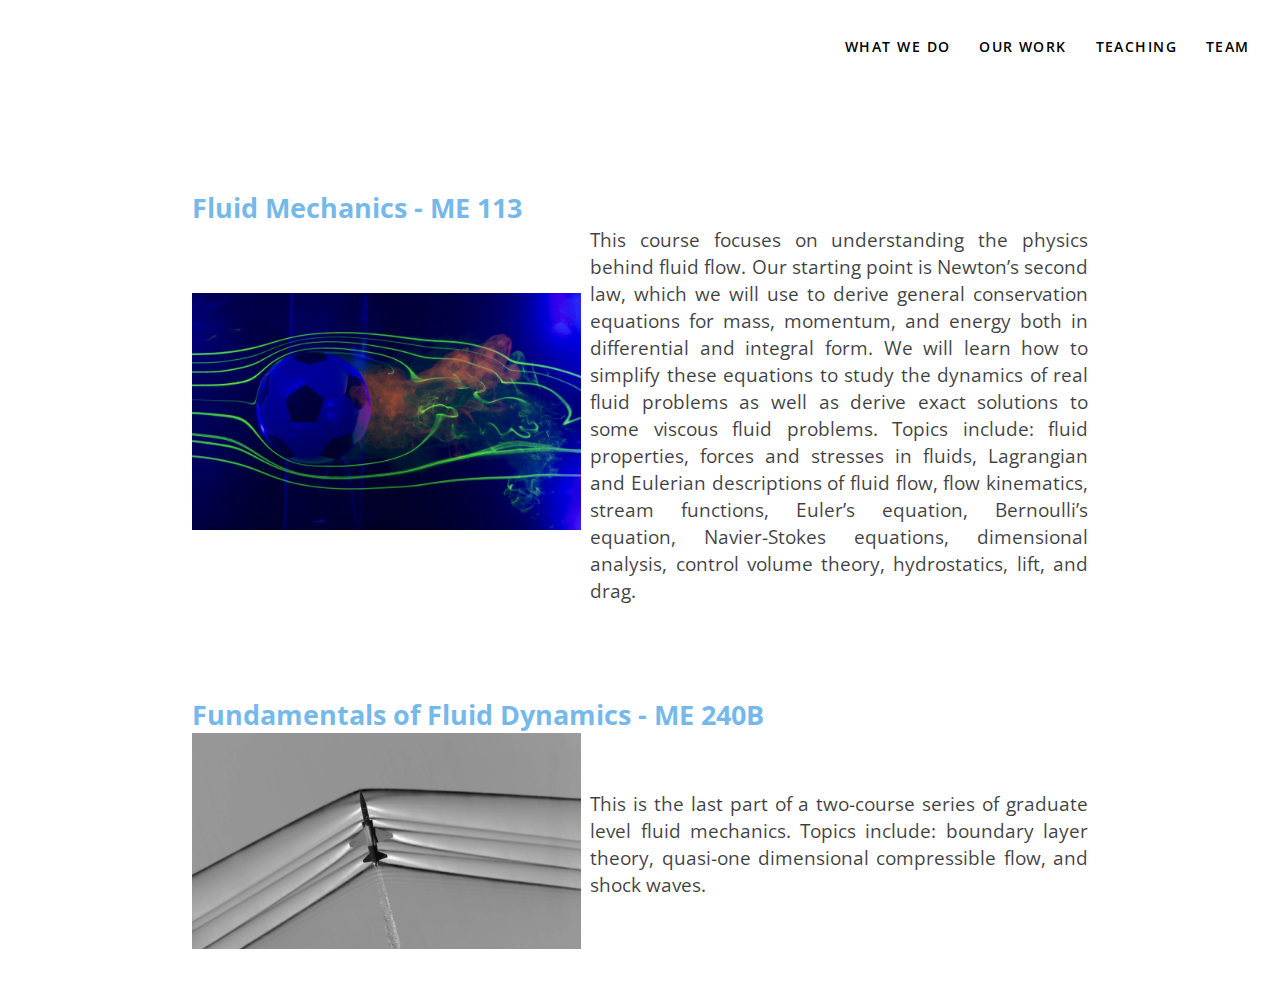
<file: static/teaching.html>
<!DOCTYPE html><html><head><title></title><meta charset="utf8"><meta content="width=device-width, initial-scale=1.0" name="viewport"><link href="../styles/style.css" rel="stylesheet" type="text/css"><link rel="stylesheet" href="https://fonts.google.com/specimen/Open+Sans?selection.family=Open+Sans"><link href="/styles/pure-min.css" rel="stylesheet" type="text/css"><link href="http://yui.yahooapis.com/pure/0.6.0/grids-responsive-min.css" rel="stylesheet" type="text/css"></head>

<body>
    <div id="layout" class="pure-g">
        <a href="#" id="menuLink"> <span></span></a>
        <div id="smallScreen">
            <ul>
                <li><a href="/static/team.html">Team</a></li>
                <li><a href="/static/teaching.html">Teaching</a></li>
                <li><a href="/static/publications.html">Our Work</a></li>
                <li><a href="/static/research.html">What We Do</a></li>
            </ul>
        </div>
        <div id="menu"><span id="label"></span>
            <ul>
                <li><a href="/static/team.html" class="menu-link">Team</a></li>
                <li><a href="/static/teaching.html" class="menu-link">Teaching</a><li>
                <li><a href="/static/publications.html" class="menu-link">Our Work</a></li>
                <li><a href="/static/research.html" class="menu-link">What We Do</a></li>
            </ul>
        </div>
    <div class="content">

<div class="class"> <div class="classheader">Fluid Mechanics - ME 113</div><table><tr><td class="img"><img src="../images/me119.jpg" class="class_img"></td><td class="class_desc">This course focuses on understanding the physics behind fluid flow. Our starting point is Newton’s second law, which we will use to derive general conservation equations for mass, momentum, and energy both in differential and integral form. We will learn how to simplify these equations to study the dynamics of real fluid problems as well as derive exact solutions to some viscous fluid problems. Topics include: fluid properties, forces and stresses in fluids, Lagrangian and Eulerian descriptions of fluid flow, flow kinematics, stream functions, Euler’s equation, Bernoulli’s equation, Navier-Stokes equations, dimensional analysis, control volume theory, hydrostatics, lift, and drag.</td></tr></table></div><div class="class"><div class="classheader">Fundamentals of Fluid Dynamics - ME 240B</div><table><tr><td class="img"><img src="../images/me250b.jpg" class="class_img"></td><td class="class_desc">This is the last part of a two-course series of graduate level fluid mechanics. Topics include: boundary layer theory, quasi-one dimensional compressible flow, and shock waves.</td></tr></table></div></div></div></body><script>(function (window, document) {

    var layout   = document.getElementById('layout'),
        menu     = document.getElementById('menu'),
        menuLink = document.getElementById('menuLink');

    function toggleClass(element, className) {
        var classes = element.className.split(/\s+/),
            length = classes.length,
            i = 0;

        for(; i < length; i++) {
          if (classes[i] === className) {
            classes.splice(i, 1);
            break;
          }
        }
        // The className is not found
        if (length === classes.length) {
            classes.push(className);
        }

        element.className = classes.join(' ');
    }

    menuLink.onclick = function (e) {
        var active = 'active';

        e.preventDefault();
        toggleClass(layout, active);
        toggleClass(menu, active);
        toggleClass(menuLink, active);
    };

}(this, this.document));
</script><script src="https://d3js.org/d3.v4.js"></script><script>var menu = document.getElementById('menuLink')
var ms = document.getElementById('smallScreen')

menu.onclick = function(){
		if (ms.style.left=='0px'){ 
			ms.style.left='-100vw';
		 	menu.className='';
			} else {
							ms.style.left='0px';
							menu.className='on';
			}
};
</script><script>var logo = d3.select('span#label').append('svg').append('g');

var lab = d3.select('svg').append('g')
			.attr('transform','scale(0.6)')
			.attr('id','jelly')
			.style('fill','black');

logo.append('text')
	.attr('x',80)
	.attr('y',50)
	.attr('fill','black')
	.attr('font-size','18px')
	.attr('style','font-family:"Open Sans"')
	.text('Wilhelmus Lab');


lab.append('path')
	.attr('d',"m 216.2467,43.852415 c -0.66008,-0.0195 -1.36739,0.01773 -2.11133,0.11914 -4.21248,0.57436 -6.8503,1.52524 -11.21679,4.03321 -1.34027,0.76981 -3.97032,1.88187 -5.77344,2.43945 -1.56205,0.48304 -2.40942,0.75574 -2.92383,1.0625 -0.5144,0.30675 -0.63063,0.65245 -0.68945,1.14258 -0.066,0.55019 -0.33202,1.57962 -0.58399,2.25586 -0.35439,0.95117 -1.69909,2.92909 -3.17773,4.79882 -1.47864,1.86974 -3.12336,3.66467 -3.9668,4.24415 -0.4631,0.31816 -0.8841,0.64467 -1.19336,0.92187 -0.15463,0.1386 -0.28067,0.26612 -0.37304,0.375 -0.0922,0.10867 -0.16304,0.18597 -0.16407,0.30273 -9.9e-4,0.10485 0.0616,0.18551 0.14258,0.27149 0.081,0.086 0.18996,0.17518 0.32032,0.26758 0.26074,0.18479 0.61067,0.3826 0.99804,0.55664 0.61181,0.27488 0.88801,0.43325 1.13086,0.88476 0.24285,0.4515 0.41641,1.20383 0.6836,2.58008 0.1644,0.84683 0.32304,1.49154 0.48242,1.93945 0.0797,0.22396 0.15883,0.39817 0.24609,0.53125 0.0873,0.13309 0.15679,0.24548 0.39453,0.29493 0.11887,0.0247 0.26866,0.0031 0.35742,-0.03711 0.0888,-0.04 0.14154,-0.0875 0.19141,-0.14258 0.0997,-0.11009 0.17836,-0.25401 0.25977,-0.44727 0.16283,-0.3865 0.32319,-0.96551 0.49023,-1.74414 0.28479,-1.32744 0.72281,-2.58975 1.22266,-3.59961 0.49985,-1.00987 1.08617,-1.77274 1.55468,-2.06836 0.3232,-0.20393 0.58195,-0.30731 0.94141,-0.35547 0.35946,-0.0481 0.84053,-0.03519 1.55664,0.03711 0.8558,0.0863 1.35867,0.13462 1.7832,0.02539 0.21227,-0.05459 0.37985,-0.15427 0.50586,-0.27734 0.12602,-0.12306 0.22339,-0.26958 0.33399,-0.45312 0.21949,-0.36427 1.06367,-0.9496 1.78125,-1.20313 3.06259,-1.08209 9.04401,-3.8816 11.5625,-5.41211 3.23898,-1.96834 7.53603,-5.29272 9.23828,-7.15625 1.60586,-1.75803 1.61629,-3.48138 0.42773,-4.66797 -0.89143,-0.88995 -2.4514,-1.461 -4.43164,-1.51953 z m -0.0273,0.33594 c 1.82647,0.0489 3.20748,0.57014 4.00391,1.36523 1.06188,1.06012 1.09125,2.64066 -0.43946,4.31641 -1.6438,1.79955 -5.95499,5.14059 -9.14648,7.08008 -2.44663,1.48683 -8.47493,4.30976 -11.45117,5.36133 -0.85185,0.30098 -1.71975,0.87813 -2.02149,1.3789 -0.10659,0.17689 -0.19556,0.30498 -0.28125,0.38867 -0.0857,0.0837 -0.15469,0.12191 -0.25781,0.14844 -0.20623,0.0531 -0.64956,0.03833 -1.49414,-0.04687 -0.74193,-0.0749 -1.28437,-0.09611 -1.75391,-0.03321 -0.46955,0.0629 -0.84527,0.21655 -1.21093,0.44727 -0.62131,0.39203 -1.17635,1.17434 -1.6875,2.20703 -0.51115,1.03269 -0.9556,2.31125 -1.24415,3.65625 -0.16561,0.77201 -0.32371,1.34302 -0.47461,1.70117 -0.0632,0.14989 -0.12261,0.23831 -0.17382,0.30664 -0.0111,-0.0125 -7.2e-4,-6.2e-4 -0.0117,-0.01757 -0.0665,-0.10138 -0.14087,-0.26319 -0.2168,-0.47657 -0.15187,-0.42675 -0.3113,-1.0631 -0.47461,-1.90429 -0.26765,-1.3786 -0.434,-2.1372 -0.70898,-2.64844 -0.27497,-0.51125 -0.69132,-0.76663 -1.32813,-1.05274 -0.35478,-0.15941 -0.6805,-0.34448 -0.9082,-0.50586 -0.11385,-0.0807 -0.20425,-0.15589 -0.25977,-0.21484 -0.0555,-0.059 -0.0663,-0.10461 -0.0664,-0.0957 -1.3e-4,0.0213 0.0232,-0.0545 0.0996,-0.14453 0.0764,-0.0901 0.19382,-0.20701 0.33984,-0.33789 0.29203,-0.26176 0.70046,-0.5809 1.14844,-0.88868 0.97378,-0.66902 2.56318,-2.44119 4.05078,-4.32226 1.4876,-1.88108 2.83777,-3.84002 3.22266,-4.87305 0.26035,-0.69877 0.52541,-1.72292 0.5957,-2.30859 0.057,-0.4746 0.11319,-0.67841 0.52148,-0.92188 0.40829,-0.24348 1.23524,-0.5222 2.79297,-1.0039 1.87003,-0.57827 4.49138,-1.68597 5.89844,-2.49414 4.3374,-2.49126 6.82728,-3.38481 10.9668,-3.94922 0.70253,-0.0958 1.36187,-0.1335 1.9707,-0.11719 z m -79.5918,21.61523 c -1.26792,0.0107 -2.73485,0.29373 -4.28906,0.79102 -2.07228,0.66305 -4.30345,1.71447 -6.4043,3.05859 -1.5372,0.98349 -3.88327,2.10713 -5.18359,2.4961 -1.19362,0.35704 -1.83757,0.54608 -2.21875,0.85156 -0.19059,0.15274 -0.29518,0.33026 -0.3457,0.53516 -0.0505,0.20489 -0.0549,0.44075 -0.0586,0.74414 -0.008,0.64538 -0.39895,1.87406 -0.85742,2.66211 -0.4728,0.81268 -1.39765,2.43571 -2.05664,3.60742 -0.64963,1.15504 -1.8423,2.70994 -2.60156,3.40625 -0.8698,0.79768 -1.35013,1.34669 -1.41016,1.80469 -0.03,0.229 0.0665,0.44088 0.2832,0.60351 0.21674,0.16263 0.53023,0.27519 0.92188,0.36914 0.55983,0.1343 0.91957,0.31909 1.16211,0.59766 0.24254,0.27857 0.36523,0.66535 0.36523,1.19726 0,0.50326 0.26483,1.34193 0.57813,2.07813 0.15664,0.3681 0.32497,0.70695 0.48437,0.96094 0.0797,0.127 0.15603,0.23109 0.23633,0.31445 0.0401,0.0417 0.0817,0.07922 0.13672,0.11328 0.055,0.0341 0.13441,0.07617 0.26953,0.07617 0.1298,0 0.20128,-0.04622 0.23828,-0.07422 0.037,-0.028 0.0562,-0.05127 0.0742,-0.07617 0.036,-0.0498 0.0632,-0.10508 0.0918,-0.17383 0.0572,-0.13752 0.11408,-0.3261 0.17187,-0.55664 0.1156,-0.46109 0.23115,-1.09171 0.32032,-1.78515 0.16244,-1.26314 0.45577,-2.33919 0.83593,-3.14258 0.38015,-0.80339 0.87325,-1.32537 1.29102,-1.48828 0.0915,-0.0357 0.36639,-0.08853 0.68555,-0.11328 0.31916,-0.0248 0.6904,-0.02992 1.01953,-0.0078 0.5246,0.0347 0.93815,0.02 1.27734,-0.10742 0.33918,-0.12744 0.54894,-0.34913 0.73047,-0.65039 0.0905,-0.15013 0.42641,-0.43878 0.88281,-0.73242 0.45641,-0.29363 1.03148,-0.60434 1.60547,-0.85352 6.54389,-2.84083 12.5487,-7.00726 15.70117,-10.90625 0.98018,-1.21229 1.18188,-2.44493 0.69141,-3.45312 -0.49048,-1.00819 -1.69055,-1.78873 -3.43164,-2.06445 -0.37433,-0.05931 -0.77463,-0.08564 -1.19727,-0.08204 z m 0.006,0.3418 c 0.38283,-0.0043 0.73843,0.0193 1.06055,0.07031 1.56769,0.24826 2.60483,0.92536 3.04687,1.83399 0.44205,0.90862 0.27022,2.05141 -0.65625,3.19726 -3.09698,3.83037 -9.05777,7.97549 -15.52539,10.78321 -0.60686,0.26345 -1.2034,0.58433 -1.68554,0.89453 -0.48215,0.31019 -0.85122,0.59621 -1.00391,0.84961 -0.16351,0.27135 -0.31476,0.40817 -0.50195,0.47851 -0.18719,0.0703 -0.46558,0.0941 -0.94336,0.0625 -0.37727,-0.025 -0.77987,-0.02019 -1.14063,0.0078 -0.36075,0.02799 -0.67064,0.07102 -0.90429,0.1621 -0.65706,0.25623 -1.12737,0.84268 -1.52344,1.67969 -0.39607,0.83701 -0.69277,1.93248 -0.85742,3.21289 -0.0883,0.68636 -0.20207,1.31144 -0.31446,1.75977 -0.042,0.16779 -0.0821,0.27983 -0.12109,0.39062 -0.0229,-0.0328 -0.0403,-0.04753 -0.0644,-0.08593 -0.14668,-0.23372 -0.31191,-0.56642 -0.46485,-0.92579 -0.30588,-0.71874 -0.56054,-1.56544 -0.56054,-1.98828 0,-0.56414 -0.1256,-1.00982 -0.43164,-1.36133 -0.30604,-0.3515 -0.79697,-0.59494 -1.44336,-0.75 -0.34361,-0.0824 -0.57267,-0.17506 -0.70118,-0.27148 -0.1285,-0.0964 -0.17917,-0.19745 -0.1582,-0.35742 0.0419,-0.31995 0.4622,-0.85528 1.31641,-1.63867 0.82018,-0.75217 1.99838,-2.29929 2.66601,-3.48633 0.65825,-1.17038 1.58347,-2.79159 2.05469,-3.60156 0.48556,-0.83461 0.88173,-2.05495 0.89063,-2.7793 0.004,-0.3013 0.0112,-0.52514 0.0527,-0.69336 0.0415,-0.16822 0.10732,-0.27709 0.23437,-0.37891 0.25412,-0.20366 0.83688,-0.39779 2.02735,-0.7539 1.43079,-0.428 3.75381,-1.55097 5.33789,-2.56446 2.06543,-1.32145 4.25739,-2.35221 6.26367,-2.99414 1.50471,-0.48144 2.9023,-0.73904 4.05078,-0.75195 z m -52.013666,7.62305 c -2.60544,-0.0803 -5.23178,0.53902 -8.58008,1.95312 -2.4116,1.01851 -4.66923,1.71715 -6.07812,1.9043 -1.48762,0.19762 -2.39535,0.36458 -2.97657,0.66797 -0.58123,0.3034 -0.74414,0.73778 -0.74414,1.33008 0,0.44998 -0.3601,1.4094 -0.83593,2.31054 -0.47582,0.90114 -1.09353,1.77676 -1.4668,2.06055 -0.191,0.14521 -0.46017,0.43355 -0.79492,0.82031 -0.33476,0.38677 -0.71936,0.86199 -1.07422,1.33203 -0.34711,0.45976 -0.77409,0.94224 -1.18164,1.34571 -0.40754,0.40347 -0.8093,0.73146 -1.03711,0.85937 -1.24782,0.70057 -1.40605,1.99084 -0.36914,2.85352 0.0376,0.0312 0.14889,0.18149 0.25195,0.38867 0.10306,0.20718 0.21329,0.47693 0.32422,0.79102 0.22188,0.62817 0.44338,1.42802 0.60742,2.24023 0.26147,1.29456 0.42379,2.01357 0.61328,2.39258 0.0474,0.0947 0.09568,0.16944 0.16602,0.23437 0.0703,0.0649 0.18853,0.1294 0.3418,0.13672 0.15325,0.007 0.27081,-0.03818 0.35546,-0.08398 0.0846,-0.0458 0.15311,-0.09872 0.22657,-0.16211 0.22875,-0.19739 0.36876,-0.50802 0.48437,-0.89063 0.11561,-0.38261 0.1875,-0.82958 0.1875,-1.25781 0,-0.74375 0.27681,-1.77103 0.6543,-2.63867 0.18875,-0.43382 0.40225,-0.82919 0.61328,-1.12891 0.21102,-0.29971 0.45423,-0.50207 0.53906,-0.53515 -0.0245,0.01 0.173,-0.01245 0.42774,0.03515 0.25474,0.0476 0.56959,0.138 0.85937,0.25781 0.76485,0.31621 1.30429,0.49255 1.81445,0.46485 0.25507,-0.0138 0.48858,-0.09442 0.66016,-0.21485 0.17159,-0.12042 0.2955,-0.27651 0.4082,-0.46875 0.0621,-0.10586 0.44221,-0.35483 1.09961,-0.61914 0.6574,-0.26432 1.5799,-0.56369 2.71485,-0.875 1.68047,-0.46094 3.592,-1.08265 5.25,-1.68554 1.65801,-0.60288 3.05148,-1.1781 3.73633,-1.58594 0.27906,-0.16618 1.2116,-0.67122 2.03906,-1.10156 2.02489,-1.05307 4.05763,-2.48007 5.58984,-3.82813 0.76611,-0.67403 1.40669,-1.32793 1.85742,-1.9082 0.45072,-0.58027 0.72026,-1.08264 0.71094,-1.48828 -0.0156,-0.67834 -0.65178,-1.44588 -1.54687,-2.11719 -0.89509,-0.67131 -2.05844,-1.24366 -3.22461,-1.47852 -0.88954,-0.17915 -1.75457,-0.28377 -2.62305,-0.31054 z m -0.96484,0.33398 c 0.31034,-0.01105 0.6192,-0.01019 0.92773,0 0.82277,0.0272 1.64429,0.12923 2.49609,0.30078 1.01985,0.20539 2.13391,0.74106 2.97657,1.37305 0.84266,0.63198 1.40747,1.36237 1.41992,1.9043 0.007,0.29989 -0.22402,0.77557 -0.65625,1.33203 -0.43223,0.55647 -1.0578,1.19709 -1.81055,1.85937 -1.50551,1.32456 -3.51931,2.73758 -5.49609,3.76563 -0.83325,0.43334 -1.74771,0.9266 -2.06446,1.11523 -0.60009,0.35736 -1.99348,0.94421 -3.63476,1.54102 -1.64128,0.5968 -3.54202,1.21199 -5.19727,1.66601 -1.1527,0.31618 -2.09668,0.62123 -2.79101,0.90039 -0.69433,0.27916 -1.15035,0.51249 -1.3125,0.78907 -0.0998,0.17026 -0.20525,0.28959 -0.30469,0.35937 -0.0994,0.0698 -0.1796,0.09476 -0.30469,0.10156 -0.25016,0.0136 -0.73873,-0.10592 -1.47461,-0.41015 -0.33278,-0.13758 -0.68528,-0.23963 -1.00195,-0.29883 -0.31667,-0.0592 -0.59435,-0.1026 -0.86328,0.0019 -0.31861,0.12425 -0.52069,0.36263 -0.74805,0.68555 -0.22737,0.32293 -0.44656,0.7317 -0.64062,1.17773 -0.38812,0.89206 -0.67383,1.93238 -0.67383,2.72852 0,0.4043 -0.06907,0.83372 -0.17774,1.19336 -0.10865,0.35963 -0.27714,0.65767 -0.38867,0.75391 -0.0352,0.0304 -0.05708,0.04154 -0.08398,0.06054 -0.019,-0.0256 -0.03344,-0.04139 -0.05664,-0.08789 -0.15477,-0.30956 -0.33279,-1.04001 -0.59375,-2.33203 -0.1661,-0.82239 -0.3888,-1.62841 -0.61524,-2.26953 -0.11323,-0.32057 -0.22783,-0.60102 -0.33789,-0.82227 -0.11006,-0.22125 -0.20044,-0.37783 -0.33789,-0.49218 -0.86146,-0.71671 -0.71355,-1.82309 0.30078,-2.39258 0.32276,-0.18121 0.71072,-0.51569 1.13086,-0.93164 0.42016,-0.41595 0.85866,-0.90843 1.2168,-1.38282 0.35038,-0.4641 0.73142,-0.9342 1.06055,-1.31445 0.32912,-0.38026 0.62334,-0.6812 0.73437,-0.76562 0.51348,-0.39038 1.07727,-1.25098 1.5625,-2.16993 0.48523,-0.91894 0.86524,-1.86274 0.86524,-2.41796 0,-0.55799 0.11328,-0.84204 0.54687,-1.06836 0.43358,-0.22633 1.27981,-0.40067 2.74805,-0.59571 1.55519,-0.20659 3.81868,-0.92247 6.26367,-1.95507 2.88918,-1.22019 5.14398,-1.82497 7.31641,-1.90235 z m 140.855456,15.26953 c -0.75051,-0.013 -1.60619,0.01095 -2.48828,0.06055 -1.76417,0.0994 -3.60411,0.31051 -4.8164,0.60742 -1.62389,0.39772 -5.14401,1.67306 -8.00196,2.88672 -0.97048,0.41212 -3.0795,0.94098 -4.58007,1.14063 -1.98654,0.2643 -3.05554,0.4133 -3.72461,0.7539 -0.33455,0.1703 -0.54573,0.39197 -0.67774,0.66211 -0.13202,0.27014 -0.19823,0.59081 -0.26953,1.00195 -0.12459,0.7183 -0.55728,1.7776 -1.02344,2.64454 -0.23308,0.43348 -0.47475,0.82057 -0.68554,1.091795 -0.10539,0.13562 -0.20377,0.24283 -0.2793,0.30664 -0.0378,0.0319 -0.0706,0.0518 -0.084,0.0586 -0.0134,0.007 -4.7e-4,-0.006 0.0566,-0.006 -0.11293,0 -0.17123,0.0251 -0.22461,0.0469 -0.0534,0.0218 -0.10006,0.0471 -0.14844,0.0762 -0.0967,0.0582 -0.2002,0.1335 -0.3125,0.22461 -0.22461,0.18223 -0.48142,0.42564 -0.72852,0.69532 -1.85393,2.02339 -3.66489,3.17579 -6.2832,4.00976 -0.76334,0.24313 -1.45519,0.49146 -1.96484,0.69922 -0.25482,0.10388 -0.46295,0.19584 -0.61719,0.27734 -0.0771,0.0407 -0.1399,0.079 -0.19336,0.11914 -0.0535,0.0402 -0.12109,0.0769 -0.12109,0.17579 0,0.16599 0.13487,0.30568 0.3164,0.45117 0.18154,0.14549 0.42645,0.29451 0.71485,0.4414 0.57681,0.29376 1.3246,0.57791 2.0664,0.75586 0.31898,0.0765 0.53567,0.13322 0.66992,0.19922 0.13426,0.066 0.21609,0.13879 0.28711,0.3125 0.14204,0.34742 0.1543,1.06059 0.1543,2.47071 0,0.83045 0.0406,1.47431 0.12305,1.93554 0.0412,0.23061 0.0932,0.41485 0.16015,0.56055 0.0669,0.1457 0.13147,0.26091 0.31055,0.3418 0.0895,0.0405 0.22207,0.0617 0.33594,0.0469 0.11388,-0.0148 0.19931,-0.0543 0.27148,-0.0976 0.14435,-0.0866 0.25681,-0.20618 0.38086,-0.36915 0.24809,-0.32594 0.52047,-0.82701 0.83008,-1.51953 0.8531,-1.9082 2.24641,-3.7016 3.66211,-4.74414 0.23018,-0.1695 0.40281,-0.29341 0.54297,-0.36914 0.14017,-0.0757 0.23358,-0.10373 0.35547,-0.11328 0.24379,-0.0191 0.70493,0.0768 1.62304,0.30859 1.26884,0.32033 2.08557,0.48334 2.73243,0.44922 0.32343,-0.017 0.60596,-0.0952 0.82031,-0.22656 0.21436,-0.13128 0.36124,-0.30478 0.48828,-0.51562 0.10305,-0.17101 0.51278,-0.4322 1.39844,-0.76563 0.88567,-0.33342 2.22754,-0.74666 4.14062,-1.2793 2.91747,-0.81229 6.66966,-2.04634 8.39258,-2.76562 3.7849,-1.58012 7.35186,-3.727215 9.80078,-5.705085 1.22445,-0.98893 2.16927,-1.93439 2.7207,-2.75586 0.55143,-0.82148 0.73529,-1.52972 0.29688,-2.04297 -0.81296,-0.95176 -2.8844,-2.02776 -4.56836,-2.3789 -0.46359,-0.0967 -1.10885,-0.14521 -1.85938,-0.15821 z m -0.002,0.34571 c 0.72493,0.0138 1.32677,0.0603 1.69336,0.13671 1.48531,0.30972 3.5568,1.38958 4.26172,2.21485 0.30237,0.35399 0.20455,0.97101 -0.31836,1.75 -0.52291,0.77899 -1.44402,1.70694 -2.64844,2.67969 -2.40883,1.94548 -5.94639,4.074755 -9.67383,5.630865 -1.65838,0.69234 -5.42393,1.93404 -8.3125,2.73828 -1.92173,0.53505 -3.27606,0.94934 -4.19921,1.29687 -0.92315,0.34754 -1.43697,0.62218 -1.62696,0.9375 -0.11215,0.18611 -0.23039,0.31358 -0.35937,0.39258 -0.12899,0.079 -0.26561,0.11902 -0.49024,0.13086 -0.44925,0.0237 -1.2386,-0.11028 -2.48828,-0.42578 -0.92068,-0.23244 -1.41044,-0.36753 -1.88867,-0.33008 -0.23912,0.0187 -0.45166,0.0912 -0.64062,0.19336 -0.18896,0.1021 -0.36964,0.2335 -0.60157,0.4043 -1.49954,1.10428 -2.90096,2.92586 -3.77148,4.87304 -0.30555,0.68343 -0.57659,1.1774 -0.79688,1.4668 -0.0944,0.12405 -0.17194,0.18859 -0.22851,0.23047 -0.0211,-0.0228 -0.0349,-0.0265 -0.0684,-0.0996 -0.0528,-0.11511 -0.10145,-0.28474 -0.14063,-0.50391 -0.0784,-0.43832 -0.11914,-1.07309 -0.11914,-1.89648 0,-1.41029 0.009,-2.11439 -0.17187,-2.55664 -0.0904,-0.22112 -0.25002,-0.38669 -0.47656,-0.49805 -0.22654,-0.11136 -0.49027,-0.17122 -0.81055,-0.24805 -0.6752,-0.16197 -1.38937,-0.43096 -1.91992,-0.70117 -0.26528,-0.1351 -0.48375,-0.27233 -0.62891,-0.38867 -0.12991,-0.10411 -0.16908,-0.17912 -0.17969,-0.21484 0.0239,-0.0159 0.0507,-0.0328 0.0996,-0.0586 0.12494,-0.066 0.32105,-0.15467 0.56446,-0.2539 0.48682,-0.19846 1.16746,-0.44322 1.91601,-0.68164 2.70851,-0.8627 4.61968,-2.08205 6.50586,-4.14063 0.2361,-0.25767 0.48566,-0.49286 0.68945,-0.6582 0.1019,-0.0827 0.19279,-0.14834 0.25782,-0.1875 0.0325,-0.0196 0.0589,-0.0313 0.0684,-0.0352 0.01,-0.004 0.003,0.006 -0.0684,0.006 0.12475,0 0.21337,-0.034 0.28125,-0.0684 0.0679,-0.0344 0.12263,-0.0745 0.17773,-0.12109 0.11021,-0.0931 0.21809,-0.21276 0.33203,-0.35938 0.2279,-0.29325 0.47477,-0.689975 0.71289,-1.132815 0.47623,-0.88569 0.91598,-1.95085 1.04883,-2.7168 0.0706,-0.40709 0.13742,-0.71307 0.24805,-0.93945 0.11064,-0.22639 0.25326,-0.37145 0.50195,-0.49805 0.49738,-0.2532 1.51479,-0.42193 3.49609,-0.68554 1.58543,-0.21094 3.68269,-0.72986 4.76954,-1.19141 2.83217,-1.2027 6.39381,-2.48353 7.89648,-2.85156 1.11916,-0.2741 2.94117,-0.48858 4.66992,-0.58594 0.86437,-0.0487 1.71256,-0.06653 2.4375,-0.05273 z m -179.630856,2.69726 c -0.59415,0.02294 -1.20055,0.24379 -1.76367,0.60352 -0.75083,0.47961 -1.4676,1.21807 -2.0918,2.16601 -0.54958,0.83461 -1.28139,1.91732 -1.62304,2.40039 -0.76878,1.08696 -1.39933,2.931435 -1.74219,4.648445 -0.17144,0.8585 -0.26936,1.68143 -0.26953,2.36133 -1.7e-4,0.6799 0.07325,1.20421 0.3457,1.52539 0.22783,0.2686 0.28427,0.40008 0.2207,0.54102 -0.0636,0.14094 -0.30357,0.34008 -0.80468,0.65625 -0.69919,0.44117 -1.71884,1.40406 -2.34375,2.19531 -0.60377,0.7645 -1.56318,1.80418 -2.10157,2.28125 -0.59001,0.52283 -1.06445,1.24451 -1.06445,1.72656 0,0.16303 -0.10051,0.61457 -0.26758,1.16406 -0.16706,0.54949 -0.39653,1.21 -0.65039,1.84571 -1.24288,3.11241 -1.18614,3.87234 0.51563,6.83984 0.79837,1.39218 1.1358,2.19184 1.01758,2.60547 -0.0591,0.20682 -0.19407,0.32534 -0.48243,0.4375 -0.28835,0.11215 -0.74154,0.20203 -1.35546,0.28711 -0.66597,0.0923 -1.13144,0.20374 -1.40821,0.4414 -0.27679,0.23766 -0.29754,0.54736 -0.21875,0.96094 -0.003,-0.0128 -6.6e-4,0.0255 -0.01172,0.0742 -0.0109,0.0486 -0.03024,0.11553 -0.05664,0.19531 -0.0529,0.15956 -0.13402,0.37302 -0.23828,0.62305 -0.20853,0.50004 -0.50672,1.14714 -0.8418,1.81641 -1.63615,3.26801 -1.72672,6.44717 -0.26367,9.45117 0.28857,0.59248 0.58926,1.12859 0.84766,1.52344 0.1292,0.19743 0.24685,0.35965 0.35156,0.47851 0.0523,0.0594 0.10129,0.10809 0.15625,0.15039 0.0549,0.0423 0.10217,0.10547 0.30078,0.10547 0.12331,0 0.21067,-0.0478 0.25,-0.0801 0.0393,-0.0323 0.05627,-0.06 0.07227,-0.0879 0.032,-0.0558 0.05181,-0.11631 0.07031,-0.1914 0.0368,-0.15018 0.06308,-0.35461 0.08008,-0.60547 0.034,-0.50174 0.03032,-1.18711 -0.01758,-1.94141 -0.0571,-0.89946 -0.06208,-1.54528 -0.01758,-1.91797 0.0129,-0.10784 0.02858,-0.13028 0.04688,-0.1875 0.34596,0.18114 0.79625,0.25261 1.21094,0.1836 0.50873,-0.0847 0.98346,-0.33818 1.01171,-0.70899 -0.003,0.0333 -0.0042,0.0112 0.0293,-0.0215 0.033,-0.0326 0.08913,-0.0813 0.16602,-0.13672 0.15379,-0.1109 0.3855,-0.25455 0.67187,-0.41797 0.57277,-0.32684 1.36728,-0.73164 2.23633,-1.12891 2.30466,-1.05356 4.74124,-2.73761 6.63086,-4.42578 1.88962,-1.68817 3.24358,-3.35774 3.30273,-4.48047 0.0281,-0.53419 -0.51773,-1.18333 -1.25,-1.77343 -0.73228,-0.5901 -1.65672,-1.11212 -2.54297,-1.30469 -1.81943,-0.39533 -4.04011,-0.0556 -5.60156,0.83594 -0.16618,0.0949 -0.27471,0.14802 -0.36133,0.1875 -0.0121,-0.0289 -0.01173,-0.0175 -0.01953,-0.084 -0.0154,-0.13101 -0.01758,-0.326 -0.01758,-0.58398 0,-0.62212 0.34771,-1.2595 0.80665,-1.57032 0.22986,-0.15567 0.54327,-0.47932 1,-0.98242 0.45671,-0.50311 1.03172,-1.17124 1.68359,-1.95508 1.30372,-1.56767 2.91598,-3.59938 4.50976,-5.69921 0.21627,-0.28493 0.33291,-0.6961 0.39649,-1.1836 0.0636,-0.48751 0.06658,-1.04781 0.01758,-1.60742 -0.0981,-1.11921 -0.37145,-2.21502 -0.89844,-2.75977 -0.23426,-0.24216 -0.3939,-0.41884 -0.4707,-0.58984 -0.0768,-0.171 -0.08518,-0.34442 0.01172,-0.61133 0.19384,-0.53383 0.83116,-1.41251 2.0957,-3.10937 1.65274,-2.21779 3.39685,-5.567345 3.74609,-7.228525 0.17776,-0.84552 -0.0075,-1.72146 -0.4375,-2.43555 -0.42979,-0.71408 -1.10007,-1.28072 -1.98047,-1.45703 -0.19318,-0.03868 -0.38984,-0.05256 -0.58789,-0.04492 z m 0.01953,0.33789 c 0.14071,-0.0058 0.27696,0.0054 0.40625,0.03125 0.62407,0.12498 1.24282,0.59619 1.63868,1.25391 0.39586,0.65772 0.57103,1.48578 0.40625,2.26953 -0.33044,1.57176 -2.07386,4.947875 -3.69922,7.128915 -1.26498,1.69746 -1.91168,2.56873 -2.13282,3.17773 -0.11057,0.30451 -0.10665,0.55111 -0.0039,0.7793 0.10248,0.22819 0.29011,0.43055 0.52734,0.67578 0.38868,0.40178 0.72651,1.5072 0.82227,2.59961 0.0479,0.5462 0.04332,1.0954 -0.01758,1.5625 -0.0609,0.4671 -0.18677,0.85568 -0.34375,1.0625 -1.59106,2.09626 -3.20224,4.12661 -4.50195,5.68945 -0.64985,0.78142 -1.22249,1.44617 -1.67383,1.94336 -0.45134,0.49718 -0.80871,0.84127 -0.92774,0.92188 -0.60502,0.40976 -0.95117,1.10333 -0.95117,1.80078 0,0.25948 0.0015,0.45787 0.01953,0.60937 0.0178,0.15149 0.01829,0.25889 0.16992,0.36719 0.0758,0.0542 0.2215,0.0884 0.33204,0.082 0.11054,-0.006 0.18858,-0.0326 0.26562,-0.0625 0.1541,-0.0599 0.30841,-0.14757 0.51172,-0.26367 1.42179,-0.81187 3.46561,-1.11304 5.06445,-0.76563 0.70146,0.15241 1.60654,0.63668 2.29493,1.19141 0.68837,0.55473 1.15383,1.19054 1.13476,1.55273 -0.0502,0.95293 -1.34233,2.63447 -3.20312,4.29688 -1.86078,1.66241 -4.27852,3.32659 -6.50782,4.3457 -0.88322,0.40375 -1.68866,0.81419 -2.28125,1.15235 -0.29629,0.16907 -0.54013,0.31986 -0.71679,0.44726 -0.0883,0.0637 -0.15886,0.12037 -0.21485,0.17578 -0.056,0.0554 -0.10678,0.10417 -0.11328,0.18946 -0.0148,0.19436 -0.27001,0.34001 -0.60937,0.39648 -0.33937,0.0565 -0.69454,0.01 -0.875,-0.15625 -0.0562,-0.0515 -0.12743,-0.12065 -0.3086,-0.12695 -0.0906,-0.003 -0.1849,0.025 -0.23828,0.0547 -0.0534,0.0297 -0.07939,0.0591 -0.10156,0.0879 -0.0886,0.11531 -0.11075,0.24584 -0.13477,0.44726 -0.0481,0.40285 -0.04187,1.0519 0.01563,1.95703 0.0474,0.74665 0.05068,1.42654 0.01758,1.91406 -0.011,0.16272 -0.03063,0.26484 -0.04883,0.37891 -0.0628,-0.0832 -0.11925,-0.15042 -0.19336,-0.26367 -0.24901,-0.38051 -0.54763,-0.91216 -0.83203,-1.49609 -1.4299,-2.93591 -1.34599,-6.03684 0.26172,-9.24805 0.33749,-0.6741 0.63807,-1.32477 0.84961,-1.83203 0.10577,-0.25363 0.1901,-0.47174 0.24609,-0.64063 0.028,-0.0845 0.049,-0.1564 0.0625,-0.21679 0.0135,-0.0604 0.02302,-0.10109 0.01172,-0.16016 -0.0734,-0.38516 -0.02997,-0.59433 0.11719,-0.7207 0.14716,-0.12637 0.46512,-0.22397 1.08984,-0.31055 0.63511,-0.088 1.13504,-0.17977 1.52148,-0.33008 0.38644,-0.1503 0.64975,-0.37676 0.73243,-0.66601 0.16534,-0.5785 -0.2383,-1.38148 -1.04102,-2.78125 -1.69404,-2.95401 -1.73947,-3.54166 -0.50195,-6.64063 0.25652,-0.64239 0.49082,-1.30829 0.66015,-1.86523 0.16933,-0.55695 0.27539,-0.99093 0.27539,-1.22852 0,-0.31922 0.4402,-1.0644 0.96485,-1.5293 0.57628,-0.51065 1.52838,-1.54353 2.14648,-2.32617 0.59697,-0.75587 1.6394,-1.72831 2.24024,-2.10742 0.51499,-0.32494 0.82738,-0.54557 0.94336,-0.80273 0.11599,-0.25715 -0.01888,-0.50403 -0.26563,-0.79493 -0.15996,-0.1886 -0.28141,-0.70597 -0.28125,-1.36523 1.6e-4,-0.65926 0.09633,-1.47274 0.26563,-2.32031 0.33849,-1.69513 0.97932,-3.532955 1.69921,-4.550785 0.34693,-0.49053 1.0776,-1.57292 1.62891,-2.41016 0.60587,-0.92009 1.3007,-1.62491 1.97656,-2.05664 0.5069,-0.32379 0.97828,-0.48645 1.40039,-0.50391 z m 47.30469,11.962895 c -1.51022,-0.003 -2.57684,0.096 -3.74023,0.53125 -1.16339,0.43532 -2.415,1.19044 -4.41797,2.50196 -0.68637,0.44943 -1.44914,0.87946 -2.11719,1.20703 -0.66806,0.32757 -1.27879,0.55064 -1.50195,0.58398 -0.28922,0.0432 -0.53486,0.0888 -0.75196,0.17383 -0.21711,0.0851 -0.39088,0.2126 -0.51171,0.38086 -0.24167,0.33653 -0.33607,0.83493 -0.48243,1.73633 -0.0863,0.53151 -0.23566,1.10607 -0.4082,1.59765 -0.17254,0.49158 -0.37692,0.90827 -0.52734,1.0918 -0.20487,0.24998 -0.44095,0.71786 -0.69336,1.30859 -0.25242,0.59074 -0.50941,1.29388 -0.71289,1.97071 -0.20145,0.67005 -0.4147,1.31086 -0.59571,1.80078 -0.0905,0.24496 -0.17431,0.45229 -0.24218,0.60547 -0.0679,0.15317 -0.14874,0.27212 -0.13282,0.25586 -0.0987,0.10078 -0.09374,0.18902 -0.08984,0.29883 0.004,0.1098 0.02931,0.23889 0.07031,0.38281 0.0819,0.28783 0.22953,0.63703 0.42774,0.98828 0.38193,0.67691 1.14362,2.20178 1.68164,3.375 0.27084,0.59061 0.53798,1.12763 0.7539,1.51953 0.10797,0.19596 0.20142,0.35549 0.2793,0.4707 0.0389,0.0576 0.07375,0.10329 0.10938,0.14258 0.0179,0.0197 0.03525,0.0372 0.06445,0.0586 0.0292,0.0215 0.06411,0.0703 0.22851,0.0703 0.0938,0 0.1712,-0.0321 0.20704,-0.0566 0.0358,-0.0245 0.05024,-0.0434 0.06054,-0.0586 0.0205,-0.0304 0.02475,-0.051 0.03125,-0.0742 0.0129,-0.0464 0.02029,-0.10008 0.02539,-0.16601 0.0102,-0.1319 0.01111,-0.31267 0.0039,-0.53711 -0.014,-0.44889 -0.06107,-1.0654 -0.13672,-1.74219 -0.15662,-1.40032 -0.10125,-2.32459 0.18164,-2.86133 0.14144,-0.26836 0.33043,-0.43499 0.56836,-0.54101 0.23792,-0.10601 0.54206,-0.1582 0.95508,-0.1582 0.44004,0 0.78917,-0.0376 1.05078,-0.16602 0.26161,-0.12848 0.37109,-0.33889 0.37109,-0.57031 0,-0.0938 0.13142,-0.28116 0.41602,-0.48243 0.28461,-0.20126 0.70358,-0.4178 1.20703,-0.61132 1.21356,-0.46649 3.05816,-1.458 4.77734,-2.5 1.71917,-1.042 3.29259,-2.12055 3.95313,-2.79492 0.21116,-0.21558 0.3976,-0.34634 0.56641,-0.4629 -0.0488,0.077 -0.09048,0.14899 -0.16797,0.2461 -0.2339,0.29297 -0.58658,0.65777 -0.9961,1.01758 -1.16125,1.02028 -1.61589,1.79774 -1.77929,3.04101 -0.0993,0.75579 -0.1571,1.15874 -0.01758,1.44336 0.0698,0.1423 0.23207,0.25939 0.43164,0.31055 0.19957,0.0512 0.40719,0.0547 0.65039,0.0547 0.89728,0 1.76276,-0.23036 2.63086,-0.70313 0.86811,-0.47278 1.7549,-1.18747 2.75195,-2.18359 0.51067,-0.51019 1.02929,-0.99471 1.45117,-1.36328 0.21094,-0.18428 0.39791,-0.34019 0.54493,-0.45313 0.14702,-0.11294 0.28713,-0.19046 0.26953,-0.18359 0.22188,-0.0865 0.35076,-0.22921 0.45117,-0.39258 0.10041,-0.16337 0.16016,-0.35261 0.16015,-0.54102 0,-0.28114 0.35056,-0.65905 0.943356,-0.98828 0.5928,-0.32923 1.40669,-0.60882 2.23633,-0.72851 0.38863,-0.0561 0.7045,-0.13099 0.94727,-0.22461 0.24277,-0.0936 0.42364,-0.20707 0.49219,-0.35743 0.0686,-0.15035 -0.0268,-0.31927 -0.21289,-0.42968 -0.18611,-0.11041 -0.44828,-0.18694 -0.79493,-0.24414 -0.27032,-0.0446 -0.38005,-0.0977 -0.44336,-0.18164 -0.0633,-0.0839 -0.0818,-0.23771 -0.008,-0.48047 0.0775,-0.25586 0.0978,-0.45124 0.0176,-0.61524 -0.0401,-0.082 -0.11468,-0.15973 -0.23438,-0.21093 -0.1197,-0.0512 -0.26942,-0.0645 -0.40234,-0.0527 -0.26586,0.0235 -0.51009,0.12191 -0.79883,0.27344 -0.28873,0.15153 -0.61297,0.36212 -0.97656,0.63476 -0.314746,0.23602 -0.658386,0.45309 -0.947266,0.60547 -0.14445,0.0762 -0.27592,0.13581 -0.37695,0.17383 -0.10103,0.038 -0.18357,0.0449 -0.14844,0.0449 -0.38969,0 -0.76757,0.16412 -0.76757,0.41797 0,-0.0204 0.0055,-0.005 -0.03321,0.0254 -0.0389,0.0304 -0.11073,0.0717 -0.20703,0.11719 -0.1926,0.0911 -0.47962,0.19401 -0.80078,0.28711 -0.64232,0.18621 -1.4387,0.33203 -1.9043,0.33203 -0.15773,0 -0.20515,-0.022 -0.1875,-0.01 0.0176,0.0122 -0.01545,-0.003 0.02735,-0.11914 0.0858,-0.23158 0.44458,-0.72561 1.12304,-1.57617 0.8763,-1.0986 1.37954,-2.00985 1.50586,-2.8125 0.12632,-0.80265 -0.13545,-1.49796 -0.76757,-2.125 -0.5812,-0.57651 -0.98651,-0.92387 -1.64649,-1.11133 -0.65998,-0.18746 -1.49223,-0.2045 -2.94336,-0.20703 z m -0.002,0.33985 c 1.4424,0.002 2.21352,0.0332 2.72265,0.17773 0.50913,0.14462 0.84136,0.41629 1.41407,0.98438 0.57312,0.5685 0.80182,1.16927 0.68554,1.9082 -0.1163,0.73894 -0.59158,1.61573 -1.45117,2.69336 -0.68098,0.85374 -1.04789,1.3334 -1.16601,1.65234 -0.0591,0.15948 -0.0631,0.31369 0.09961,0.42578 0.1627,0.11209 0.37954,0.1211 0.58593,0.1211 0.62624,0 1.43594,-0.1624 2.12891,-0.36328 0.34649,-0.10045 0.65855,-0.21078 0.89844,-0.32422 0.11996,-0.0567 0.2231,-0.1139 0.30468,-0.17774 0.0816,-0.0638 0.15235,-0.1387 0.15235,-0.23828 0,-0.0186 0.07066,-0.0781 0.22851,-0.0781 0.17201,0 0.28599,-0.0418 0.42383,-0.0937 0.13784,-0.0519 0.28756,-0.12084 0.44727,-0.20508 0.31942,-0.16847 0.679246,-0.39573 1.013666,-0.64649 0.34963,-0.26218 0.65838,-0.45965 0.91016,-0.59179 0.25178,-0.13213 0.4536,-0.1927 0.52734,-0.19922 0.0369,-0.003 0.0308,3.8e-4 0.0254,-0.002 -0.005,-0.002 0.006,7e-5 0.0215,0.0312 0.0303,0.0621 0.0382,0.22226 -0.0312,0.45117 -0.0834,0.27541 -0.0921,0.5 0.0508,0.68945 0.14292,0.18946 0.43749,0.30463 0.79296,0.36328 0.292,0.0482 0.48032,0.11414 0.56446,0.16406 0.0841,0.0499 0.0755,0.0595 0.0625,0.0879 -0.0129,0.0284 -0.082,0.0931 -0.25586,0.16015 -0.17382,0.067 -0.43875,0.13558 -0.78516,0.18555 -0.93012,0.13418 -1.81043,0.43494 -2.47265,0.80273 -0.662226,0.36779 -1.126956,0.80181 -1.126956,1.24414 0,0.1411 -0.04978,0.29571 -0.125,0.41797 -0.0751,0.12227 -0.186,0.20922 -0.23047,0.22656 -0.15079,0.0588 -0.24395,0.1342 -0.40234,0.25586 -0.15838,0.12167 -0.35115,0.28266 -0.56641,0.47071 -0.43052,0.37612 -0.95443,0.86507 -1.4707,1.38086 -0.98187,0.98096 -1.84687,1.67089 -2.64844,2.10742 -0.80157,0.43654 -1.52319,0.62109 -2.27734,0.62109 -0.22571,0 -0.37867,-0.0117 -0.44727,-0.0293 -0.0686,-0.0176 -0.08233,-0.0226 -0.11914,-0.0977 -0.0736,-0.15007 -0.05983,-0.56007 0.03907,-1.3125 0.15839,-1.2051 0.5553,-1.88149 1.68164,-2.87109 0.42476,-0.3732 0.78845,-0.75058 1.03906,-1.06446 0.1253,-0.15694 0.22297,-0.29832 0.28516,-0.41992 0.06219,-0.12159 0.11463,-0.21553 0.04687,-0.34375 -0.0274,-0.0518 -0.08802,-0.1099 -0.18555,-0.14258 -0.0976,-0.0327 -0.20379,-0.0319 -0.2832,-0.0195 -0.15882,0.0248 -0.26688,0.0808 -0.39062,0.15234 -0.24749,0.14302 -0.52517,0.36881 -0.81055,0.66016 -0.59135,0.60373 -2.16617,1.69439 -3.86914,2.72656 -1.70297,1.03218 -3.55477,2.02117 -4.6836,2.45508 -0.5422,0.20842 -0.99937,0.44192 -1.33007,0.67578 -0.33069,0.23386 -0.55274,0.46523 -0.55274,0.70899 0,0.17347 -0.05353,0.24748 -0.16211,0.30078 -0.10854,0.0533 -0.3363,0.0957 -0.7207,0.0957 -0.48642,0 -0.91581,0.0649 -1.26563,0.2207 -0.34982,0.15587 -0.60327,0.39549 -0.76953,0.71094 -0.33251,0.63089 -0.36337,1.57888 -0.20508,2.99414 0.0729,0.6519 0.11367,1.23508 0.12891,1.67188 -0.2051,-0.37746 -0.44957,-0.86507 -0.70312,-1.41797 -0.54096,-1.17961 -1.29751,-2.70184 -1.68946,-3.39649 -0.18877,-0.33454 -0.33108,-0.66946 -0.40625,-0.93359 -0.0376,-0.13207 -0.0595,-0.24731 -0.0625,-0.33008 -0.003,-0.0828 0.03467,-0.13626 0.0098,-0.11133 0.0902,-0.0921 0.12201,-0.18274 0.19336,-0.34375 0.0713,-0.161 0.15445,-0.37303 0.24609,-0.62109 0.18331,-0.49612 0.39883,-1.13819 0.60156,-1.8125 0.20069,-0.66753 0.45472,-1.36589 0.70313,-1.94727 0.24842,-0.58137 0.5015,-1.05618 0.65234,-1.24023 0.2053,-0.2505 0.39691,-0.67062 0.57422,-1.17578 0.1773,-0.50516 0.33114,-1.08802 0.41992,-1.63477 0.14574,-0.89756 0.26081,-1.38755 0.43555,-1.63086 0.0874,-0.12166 0.17391,-0.18116 0.30469,-0.23242 0.13078,-0.0513 0.32103,-0.0904 0.59179,-0.13086 0.44811,-0.0669 1.01734,-0.3093 1.70899,-0.64843 0.69165,-0.33914 1.46848,-0.77644 2.17383,-1.23829 1.99643,-1.30723 3.2342,-2.04597 4.30664,-2.44726 1.07243,-0.40129 1.98779,-0.48499 3.46289,-0.48242 z m -44.44141,19.71875 c -0.66779,0 -1.26351,0.29823 -1.73633,0.74414 -0.47282,0.4459 -0.84043,1.05488 -1.0332,1.75586 -0.19526,0.71002 0.11047,1.88137 0.64844,3.0957 0.53797,1.21434 1.3169,2.45326 2.14844,3.24609 0.48682,0.46417 0.73825,0.76189 0.82812,1.02539 0.0899,0.26349 0.03496,0.51414 -0.15039,0.92188 -0.76504,1.68315 -0.51806,3.6302 0.68164,5.52344 0.61288,0.96719 1.38707,2.36254 1.71094,3.08007 0.33426,0.74055 0.88191,1.69918 1.24609,2.16797 0.20108,0.25885 0.41977,0.46344 0.63867,0.61329 0.2189,0.14983 0.43011,0.2516 0.68164,0.27929 0.12576,0.0138 0.2744,0.002 0.39063,-0.0488 0.11625,-0.0509 0.18493,-0.12967 0.21875,-0.21093 0.0676,-0.1625 0.02886,-0.35558 -0.08984,-0.60938 -0.31558,-0.67436 -0.5842,-1.64691 -0.72071,-2.45508 -0.0683,-0.40408 -0.10316,-0.76879 -0.09765,-1.02929 0.003,-0.13024 0.01741,-0.23568 0.03711,-0.29883 0.0093,-0.0294 0.01806,-0.0475 0.02148,-0.0527 0.16825,-0.0612 0.28447,-0.15454 0.36523,-0.26562 0.0948,-0.13039 0.15234,-0.28392 0.15821,-0.44336 5.4e-4,-0.0149 0.03172,-0.0764 0.13672,-0.1582 0.10502,-0.0818 0.27281,-0.18133 0.49609,-0.28907 0.44654,-0.21547 1.1086,-0.46387 1.92383,-0.71093 2.95244,-0.89478 5.91439,-2.6068 8.1543,-4.49219 2.23991,-1.88538 3.76562,-3.93872 3.76562,-5.56641 0,-1.92036 -0.99626,-3.37732 -3.125,-4.55664 -1.34009,-0.74241 -2.62706,-1.08879 -4.02344,-0.96484 -1.39638,0.12396 -2.85497,0.69372 -4.64062,1.70117 -0.46867,0.26441 -0.99599,0.50673 -1.45899,0.67969 -0.46299,0.17294 -0.89421,0.26758 -1.01172,0.26758 -0.9158,0 -1.58213,0.0831 -2.0332,0.33789 -0.45107,0.25487 -0.61133,0.65039 -0.61133,1.17382 0,0.38154 -0.04587,0.65725 -0.11132,0.81055 -0.017,0.0398 -0.02913,0.0449 -0.04493,0.0664 -0.0545,-0.0467 -0.12293,-0.12614 -0.19531,-0.23047 -0.14475,-0.20866 -0.30503,-0.52323 -0.45898,-0.93555 -0.70815,-1.89649 -1.09622,-2.90444 -1.43555,-3.46484 -0.16966,-0.2802 -0.32734,-0.45592 -0.54883,-0.57031 -0.22148,-0.1144 -0.48435,-0.13672 -0.72461,-0.13672 z m 0,0.33984 c 0.19983,0 0.28413,0.008 0.38281,0.0586 0.0987,0.051 0.23154,0.17536 0.38672,0.43164 0.31037,0.51257 0.7063,1.52445 1.41407,3.41993 0.15886,0.42546 0.32448,0.75716 0.49023,0.99609 0.0829,0.11946 0.16518,0.21523 0.25586,0.29297 0.0907,0.0778 0.18823,0.14414 0.34766,0.17383 0.15943,0.0297 0.35875,-0.0198 0.45703,-0.0918 0.0983,-0.072 0.14903,-0.15783 0.19336,-0.26172 0.0887,-0.20776 0.13086,-0.50044 0.13086,-0.89844 0,-0.4809 0.13971,-0.75498 0.43164,-0.91992 0.29193,-0.16495 0.81208,-0.25195 1.67382,-0.25195 0.37506,0 0.78742,-0.12852 1.28516,-0.31445 0.49774,-0.18593 1.04846,-0.43865 1.54492,-0.71875 1.75152,-0.98819 3.13886,-1.50903 4.35742,-1.61719 1.21856,-0.10818 2.31563,0.17386 3.5918,0.88086 2.02808,1.12356 2.94141,2.45489 2.94141,4.30273 0,1.49054 -1.46149,3.51424 -3.65821,5.36328 -2.19672,1.84903 -5.11865,3.52906 -7.95507,4.38868 -0.83884,0.25423 -1.52783,0.50882 -2.01954,0.74609 -0.24583,0.11864 -0.44237,0.23433 -0.58789,0.34766 -0.14554,0.11333 -0.25086,0.2271 -0.25585,0.36328 -0.004,0.111 -0.04669,0.22508 -0.10743,0.30859 -0.0607,0.0835 -0.1464,0.12694 -0.14648,0.12695 -0.12114,0.029 -0.17815,0.0838 -0.21289,0.12891 -0.0347,0.0451 -0.05306,0.0892 -0.06836,0.13867 -0.0306,0.0988 -0.04388,0.21754 -0.04688,0.35938 -0.006,0.2837 0.0318,0.65733 0.10157,1.07031 0.13952,0.82597 0.4085,1.80872 0.74023,2.51758 0.10377,0.22175 0.10612,0.37264 0.08398,0.42578 -0.005,0.0118 1e-5,0.005 -0.002,0.008 -0.0468,-0.006 -0.19879,-0.0552 -0.36914,-0.17187 -0.17371,-0.11891 -0.37065,-0.29882 -0.55273,-0.53321 -0.32912,-0.42367 -0.88798,-1.39149 -1.21289,-2.11132 -0.33529,-0.74285 -1.10752,-2.13329 -1.72852,-3.11329 -1.16182,-1.83347 -1.39021,-3.70514 -0.66406,-5.30273 0.19401,-0.42683 0.27327,-0.75054 0.1582,-1.08789 -0.11507,-0.33736 -0.40713,-0.6666 -0.9043,-1.14063 -0.773,-0.73702 -1.55106,-1.96069 -2.07812,-3.15039 -0.52707,-1.18971 -0.79642,-2.36461 -0.63672,-2.94531 0.18195,-0.66164 0.53191,-1.23145 0.94922,-1.625 0.4173,-0.39355 0.88671,-0.59375 1.28906,-0.59375 z m 65.277346,11.9082 c -2.52688,-0.004 -3.2604,0.14949 -5.94336,1.25782 -1.61724,0.66808 -3.96685,1.3718 -5.09766,1.54297 l -2.365226,0.35742 -0.53907,1.82812 c -0.27172,0.9219 -1.04347,2.44727 -1.69336,3.34375 -0.33374,0.46038 -0.63634,0.90576 -0.85742,1.25586 -0.11053,0.17504 -0.19989,0.32667 -0.26367,0.44531 -0.0319,0.0593 -0.05757,0.11021 -0.07617,0.1543 -0.0186,0.0441 -0.03516,0.0742 -0.03516,0.12695 0,-0.0263 -0.01,0.026 -0.05469,0.0879 -0.0451,0.0619 -0.11485,0.14602 -0.20312,0.23829 -0.17654,0.18452 -0.42511,0.41059 -0.69727,0.6289 l -1.09375,0.87891 1.01563,2.625 c 0.54145,1.39756 1.12991,3.05191 1.30078,3.6543 0.13121,0.46258 0.26444,0.76542 0.44531,0.95703 0.0904,0.0958 0.21007,0.18922 0.42188,0.19921 0.1059,0.005 0.20865,-0.021 0.28125,-0.0547 0.0726,-0.0337 0.1254,-0.0744 0.16992,-0.11914 0.17806,-0.17892 0.28363,-0.4491 0.38086,-0.84571 0.0972,-0.39661 0.16887,-0.91275 0.20508,-1.53711 0.0707,-1.21953 0.24138,-2.01232 0.46875,-2.3496 0.0568,-0.0843 0.11743,-0.13749 0.1582,-0.16211 0.0408,-0.0246 0.04911,-0.0235 0.07031,-0.0234 0.0425,2.6e-4 0.22163,0.0521 0.45117,0.22656 0.46493,0.35347 1.094376,0.52485 1.673826,0.49805 0.57945,-0.0268 1.10739,-0.27238 1.27539,-0.67774 0.0542,-0.13071 0.23102,-0.27307 0.57813,-0.41211 0.34711,-0.13905 0.85372,-0.26768 1.50586,-0.37695 4.79711,-0.80382 10.34396,-3.50135 13.625,-6.60156 1.07027,-1.01129 1.70298,-1.89067 1.89453,-2.71485 0.19154,-0.82417 -0.0707,-1.58893 -0.75195,-2.33789 -0.68832,-0.75674 -1.45514,-1.28867 -2.45704,-1.62304 -1.0019,-0.33436 -2.2183,-0.46817 -3.79296,-0.47071 z m -0.002,0.33985 c 1.52675,0.002 2.64786,0.13291 3.54297,0.43164 0.89511,0.29873 1.58526,0.768 2.24219,1.49023 0.63328,0.69623 0.86022,1.36949 0.68555,2.1211 -0.17469,0.75162 -0.76405,1.58724 -1.8086,2.57421 -3.20456,3.02797 -8.71108,5.68926 -13.3164,6.46094 -0.68709,0.11512 -1.24113,0.25285 -1.65821,0.41992 -0.41707,0.16708 -0.70768,0.3698 -0.80859,0.61329 -0.11538,0.2784 -0.41044,0.40612 -0.79297,0.42382 -0.38252,0.0177 -0.85408,-0.0963 -1.220696,-0.375 -0.26986,-0.20516 -0.52573,-0.34756 -0.85938,-0.34961 -0.16683,-0.001 -0.33072,0.0476 -0.44922,0.11914 -0.1185,0.0716 -0.20627,0.16221 -0.28125,0.27344 -0.29994,0.44493 -0.44023,1.23829 -0.51172,2.47071 -0.0357,0.61472 -0.10665,1.11856 -0.19921,1.49609 -0.0845,0.34472 -0.1973,0.55156 -0.2793,0.6543 -0.10097,-0.12006 -0.23571,-0.37659 -0.35547,-0.79883 -0.17834,-0.62873 -0.76524,-2.27138 -1.30859,-3.67383 l -0.95508,-2.46484 0.93359,-0.75 c 0.28555,-0.22905 0.54334,-0.46439 0.73438,-0.66407 0.0955,-0.0998 0.17449,-0.18991 0.23242,-0.26953 0.0579,-0.0796 0.10351,-0.13639 0.10351,-0.23047 0,0.0189 0.0038,-0.008 0.01758,-0.041 0.0137,-0.0325 0.03506,-0.0762 0.06446,-0.13086 0.0588,-0.10945 0.1456,-0.25819 0.2539,-0.42969 0.2166,-0.34301 0.51734,-0.78458 0.84766,-1.24023 0.67821,-0.93556 1.44898,-2.45556 1.73437,-3.42383 l 0.474606,-1.60938 2.02539,-0.30664 c 1.28348,-0.19427 3.59593,-0.90009 5.26563,-1.58984 2.66778,-1.10206 3.149,-1.20522 5.64648,-1.20117 z m -51.300776,11.8164 c -0.1983,-0.0179 -0.42603,-0.006 -0.67187,0.0312 -0.49169,0.0737 -1.11578,0.24103 -1.94922,0.50782 -2.36604,0.75739 -5.1385,0.90855 -6.55078,0.43164 -0.40451,-0.13659 -0.80776,-0.19279 -1.23047,-0.11133 -0.42271,0.0815 -0.84605,0.27284 -1.43946,0.58789 -0.76826,0.4079 -2.2455,1.01944 -3.22265,1.33398 -2.14523,0.69054 -3.80186,2.14752 -3.80469,3.42188 -5.4e-4,0.34297 0.13218,0.63458 0.41797,0.85351 0.2858,0.21893 0.71098,0.35065 1.22851,0.40235 1.03508,0.10341 2.47076,-0.0842 4.35157,-0.53516 1.33437,-0.31992 3.10539,-0.9135 4.01562,-1.35156 0.42543,-0.20474 0.86487,-0.39214 1.22461,-0.52539 0.17986,-0.0666 0.34008,-0.11962 0.46289,-0.1543 0.12282,-0.0347 0.22793,-0.0449 0.19922,-0.0449 0.26387,0 0.46069,-0.0875 0.67969,-0.19727 0.219,-0.10982 0.43951,-0.25478 0.62305,-0.41796 0.99875,-0.888 2.39258,-1.19881 4.57617,-0.99219 0.60747,0.0575 1.09265,0.0769 1.46875,0.0586 0.37609,-0.0183 0.67783,-0.0605 0.8457,-0.22851 0.0839,-0.084 0.09754,-0.19292 0.05664,-0.28321 -0.0409,-0.0903 -0.12239,-0.17036 -0.23047,-0.25195 -0.21616,-0.16316 -0.55395,-0.33554 -1.02734,-0.53125 l -0.85352,-0.35352 0.75977,-0.39062 c 0.38462,-0.1984 0.64056,-0.36713 0.76172,-0.55664 0.12115,-0.18951 0.03329,-0.4062 -0.19141,-0.55078 -0.13239,-0.0852 -0.3017,-0.1345 -0.5,-0.15235 z m -0.0957,0.33204 c 0.10312,0.007 0.16623,0.0279 0.21094,0.0566 0.12634,0.0813 0.13202,0.102 0.07617,0.18945 -0.0559,0.0874 -0.24889,0.23504 -0.60352,0.41797 l -1.32812,0.68554 1.46875,0.60743 c 0.44855,0.18544 0.75304,0.34772 0.9082,0.46484 0.0776,0.0586 0.11511,0.10514 0.125,0.12695 0.01,0.0218 0.0068,0.009 0.0078,0.008 0.004,-0.004 -0.12293,0.0572 -0.43164,0.0723 -0.30871,0.0151 -0.76481,-0.002 -1.34765,-0.0566 -2.30252,-0.21786 -3.98879,0.14862 -5.09571,1.13281 -0.15251,0.13559 -0.34585,0.26057 -0.51953,0.34766 -0.17368,0.0871 -0.34788,0.12305 -0.34375,0.12305 -0.15858,0 -0.26765,0.0337 -0.41797,0.0762 -0.15032,0.0424 -0.32393,0.0989 -0.51562,0.16992 -0.38337,0.142 -0.83895,0.33596 -1.28125,0.54883 -0.82524,0.39715 -2.60767,0.99944 -3.88086,1.30469 -1.84018,0.44118 -3.22297,0.60066 -4.07422,0.51562 -0.42562,-0.0425 -0.70798,-0.13684 -0.89649,-0.28125 -0.18851,-0.1444 -0.29553,-0.34987 -0.29492,-0.63867 0.002,-1.08036 1.54555,-2.48429 3.51172,-3.11719 1.03169,-0.3321 2.49893,-0.93981 3.32227,-1.37695 0.57669,-0.30618 0.96698,-0.4689 1.25,-0.52344 0.28303,-0.0545 0.4787,-0.0295 0.82031,0.0859 1.69624,0.5728 4.56221,0.36824 7.04883,-0.42774 0.81674,-0.26145 1.42013,-0.41904 1.83008,-0.48047 0.20498,-0.0307 0.34804,-0.0384 0.45117,-0.0312 z m 18.31445,3.58789 c -0.58163,0.0111 -1.22294,0.30732 -1.98633,0.83203 -0.89731,0.61676 -2.16985,1.22583 -3.41406,1.67578 -1.24422,0.44995 -2.47819,0.73437 -3.20703,0.73437 -0.57846,0 -1.04261,0.0469 -1.42773,0.16993 -0.38514,0.12297 -0.67088,0.32325 -0.88868,0.58593 -0.26401,0.3184 -1.32673,1.19049 -2.29687,1.86133 -2.02789,1.40228 -3.29492,3.04117 -3.29492,4.35156 0,0.35907 0.10452,0.65098 0.35351,0.86719 0.24898,0.21622 0.64583,0.33357 1.10352,0.3457 0.91539,0.0243 2.11815,-0.30366 3.69726,-0.94531 0.97029,-0.39425 2.69228,-1.52809 4.3418,-2.73828 1.64952,-1.21019 3.17666,-2.46054 3.66211,-3.13281 0.2341,-0.32419 0.84684,-0.70566 1.67383,-1.03125 0.82698,-0.3256 1.86251,-0.60056 2.92773,-0.75782 0.53268,-0.0786 0.86644,-0.12487 1.08203,-0.29492 0.10779,-0.085 0.13334,-0.21697 0.08399,-0.31445 -0.0493,-0.0975 -0.142,-0.1761 -0.25977,-0.26563 -0.35163,-0.26733 -0.89155,-0.4707 -1.39648,-0.4707 -0.0828,0 -0.12179,-0.01 -0.13672,-0.0156 -0.0149,-0.006 -0.02281,-0.008 -0.03711,-0.0371 -0.0284,-0.0583 -0.02508,-0.223 0.07422,-0.47266 0.10639,-0.26747 0.12844,-0.48109 0.02734,-0.6582 -0.10113,-0.17711 -0.39083,-0.2946 -0.68164,-0.28906 z m 0.01758,0.33984 c 0.11875,-0.002 0.11935,-0.003 0.1582,0.0645 0.0389,0.068 0.04933,0.22703 -0.04297,0.45899 -0.10874,0.27336 -0.15605,0.47648 -0.06836,0.65625 0.0438,0.0899 0.13721,0.17589 0.26563,0.22656 0.12842,0.0507 0.27508,0.0664 0.42383,0.0664 0.2134,0 0.74291,0.16556 0.98242,0.34765 0.0971,0.0739 0.14684,0.13034 0.1582,0.15235 -0.0182,0.0116 -0.27128,0.0996 -0.77344,0.17382 -1.12575,0.16619 -2.20799,0.45359 -3.08984,0.80079 -0.88185,0.34719 -1.56899,0.74856 -1.8789,1.17773 -0.40802,0.56505 -1.94454,1.8528 -3.58008,3.05273 -1.63554,1.19993 -3.41942,2.34781 -4.22657,2.67578 -1.54111,0.62622 -2.70873,0.91045 -3.38281,0.89258 -0.33704,-0.009 -0.53739,-0.0769 -0.68945,-0.20898 -0.15205,-0.13204 -0.25,-0.34982 -0.25,-0.66602 0,-1.16821 1.19528,-2.76509 3.15625,-4.12109 0.99279,-0.68651 2.03161,-1.5218 2.37305,-1.93359 0.18202,-0.21953 0.37946,-0.35108 0.65625,-0.43946 0.27679,-0.0884 0.65171,-0.13476 1.18359,-0.13476 0.93388,0 2.18625,-0.31144 3.47461,-0.77735 1.28837,-0.46591 2.59616,-1.09006 3.54492,-1.74218 0.71993,-0.49484 1.36797,-0.71814 1.60547,-0.72266 z").attr('stroke-width','1.3');


logo.on('mouseover',effect);
lab.on('mouseover',effect);

function effect(){
	d3.select('g#jelly')
	.transition()
		.duration(800)
		.attr('transform','scale(0.6) matrix( 20, -20, -15, 15, 5, 5)')
		.delay(300)
		.transition()
		.attr('transform','scale(0.6)');
}</script></html>
</file>
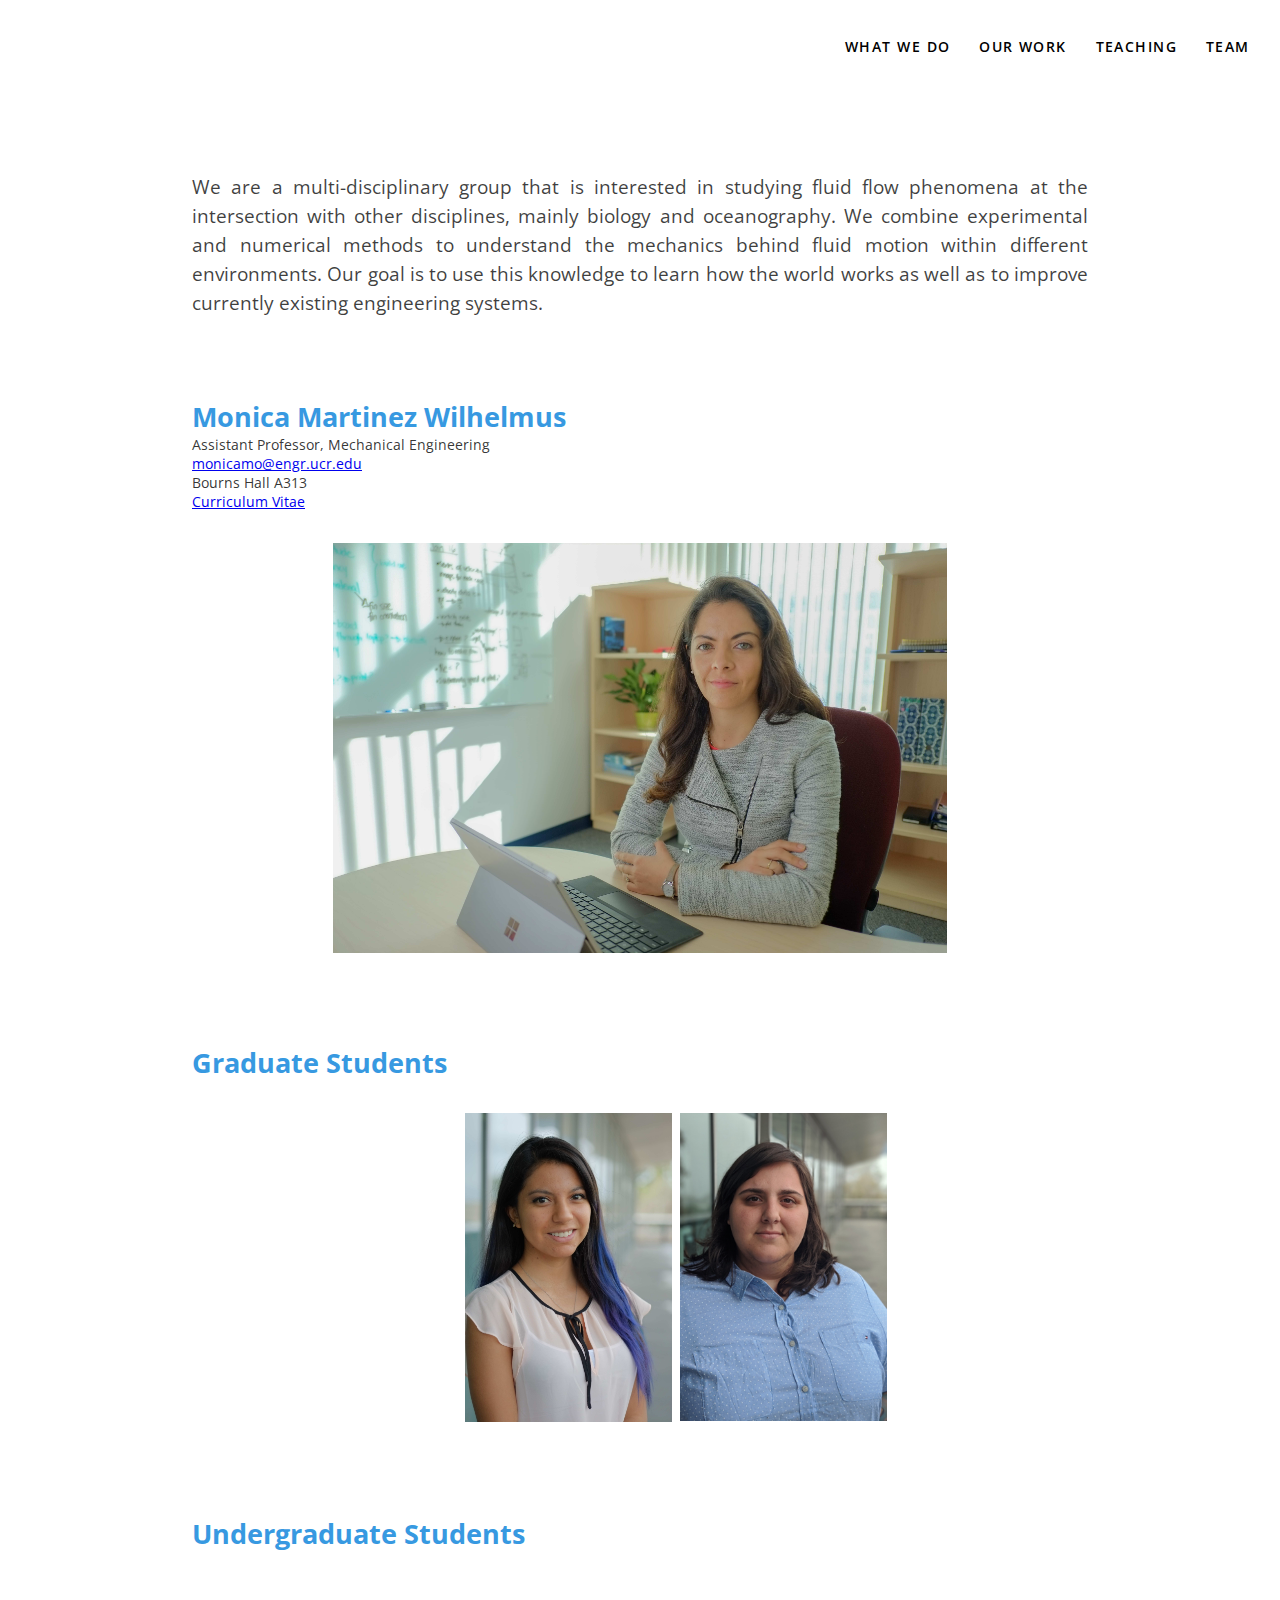
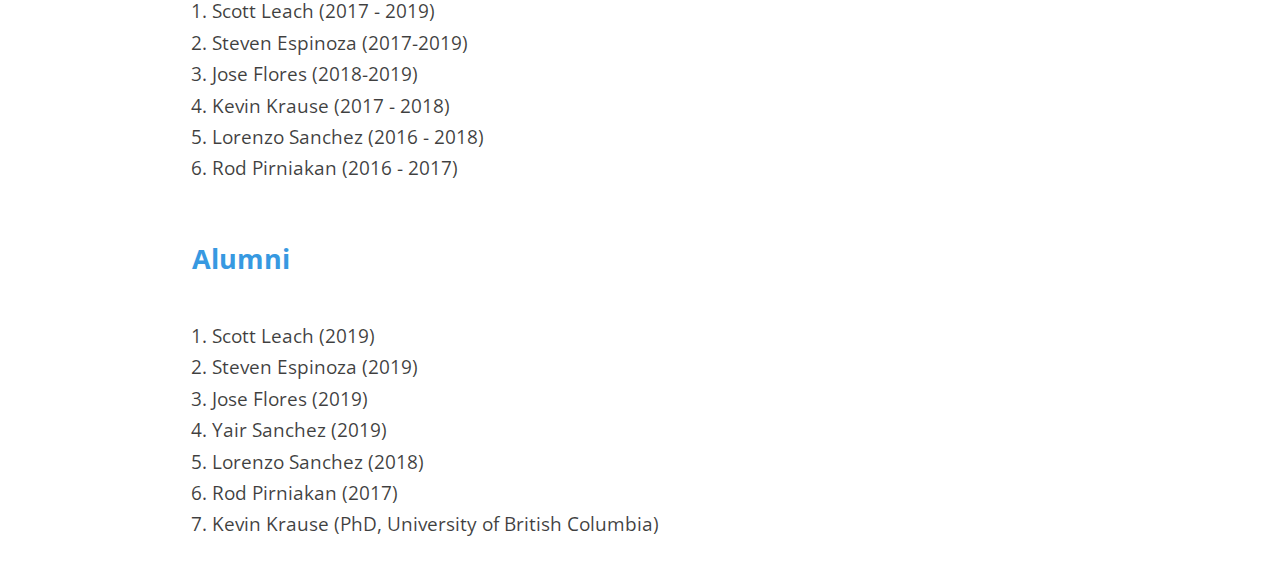
<file: static/team.html>
<!DOCTYPE html><html><head><title></title><meta charset="utf8"><meta content="width=device-width, initial-scale=1.0" name="viewport"><link href="../styles/style.css" rel="stylesheet" type="text/css"><link rel="stylesheet" href="https://fonts.google.com/specimen/Open+Sans?selection.family=Open+Sans"><link href="/styles/pure-min.css" rel="stylesheet" type="text/css"><link href="http://yui.yahooapis.com/pure/0.6.0/grids-responsive-min.css" rel="stylesheet" type="text/css"></head>

<body>
    <div id="layout" class="pure-g">
        <a href="#" id="menuLink"> <span></span></a>
        <div id="smallScreen">
            <ul>
                <li><a href="/static/team.html">Team</a></li>
                <li><a href="/static/teaching.html">Teaching</a></li>
                <li><a href="/static/publications.html">Our Work</a></li>
                <li><a href="/static/research.html">What We Do</a></li>
            </ul>
        </div>
        <div id="menu"><span id="label"></span>
            <ul>
                <li><a href="/static/team.html" class="menu-link">Team</a></li>
                <li><a href="/static/teaching.html" class="menu-link">Teaching</a><li>
                <li><a href="/static/publications.html" class="menu-link">Our Work</a></li>
                <li><a href="/static/research.html" class="menu-link">What We Do</a></li>
            </ul>
        </div>
    <div class="content">
        <div class="fill">
            <div class="msg">We are a multi-disciplinary group that is interested in studying fluid flow phenomena at the intersection with other disciplines, mainly biology and oceanography. We combine experimental and numerical methods to understand the mechanics behind fluid motion within different environments. Our goal is to use this knowledge to learn how the world works as well as to improve currently existing engineering systems.</div>
            <br>
            <div class="subheader">Monica Martinez Wilhelmus</div>
            <div class="subinfo">Assistant Professor, Mechanical Engineering<br><a href="mailto:monicamo@engr.ucr.edu">monicamo@engr.ucr.edu</a><br>Bourns Hall A313<br><a href="../data/cv.pdf">Curriculum Vitae</a></div>

    <div class="ppeople"><figure class="principle"><img src="../images/mm.jpg" class="principle"><div class="img-caption"><div class="infoP">Monica is a mechanical engineer with a passion to understand phenomena that occur at the intersection of fluid mechanics, biology, and oceanography. When she is not teaching or working at the Bourns College of Engineering in UCR, she is doing research with the ocean science group at JPL. Always in the mood for coffee, she likes to meet with students and motivate young women to pursue STEM fields. </div></div></figure></div>

    <div style="clear:both" class="subheader">Graduate Students	
        <div class="people">
            <div class="smlName">Rosalinda Lopez</div><figure class="wp"><img src="../images/tt-1.jpg" class="ppl"><div class="img-caption"><div class="info"> Rosalinda<br>Lopez<p class="desc">After obtaining her Astrophysics B.S. from UCLA, Rosalinda joined the Martinez lab at UCR in 2016 and obtained her M.S. in Mechanical Engineering. Currently a fifth-year Ph.D. student, Rosalinda is interested in understanding the dispersion trends of sea ice in the last 20 years as rapid changes transform the new Arctic. She is happy to, not only consolidate a line of work in geophysical fluids research, but also to contribute and positively impact the Hispanic community at UCR. When she is not in the lab, you can find her going for a run around campus, at the gym, or at a local coffee shop. </p></div>
            </div></figure>

            <div class="smlName">Sara</div><figure class="wp"><img src="../images/tt-5.png" class="ppl"><div class="img-caption"><div class="info">Sara<br>Santos<p class="desc">Following her move from Portugal to the U.S.A., Sara got her B.S. in Mechanical Engineering at the University of Akron and an M.S. in Aerospace Engineering from Iowa State University. Her research meets at the interface of engineering and biology, developing a robotic krill to understand the hydrodynamics of metachronal swimming. A sports aficionado, Sara enjoys playing fantasy sports and looking after her blueberry shrimps in her spare time.</p></div>
            </div></figure>
        </div>
    </div>

<div style="clear:both" class="subheader">Undergraduate Students</div>

<ul class="pub">
<li>Scott Leach (2017 - 2019)</li>
<li>Steven Espinoza (2017-2019)</li>
<li>Jose Flores (2018-2019)</li>
<li>Kevin Krause (2017 - 2018)</li>
<li>Lorenzo Sanchez (2016 - 2018)</li>
<li>Rod Pirniakan (2016 - 2017)</li>
</ul>


<div style="clear:both" class="subheader">Alumni</div>
<ul class="pub" style="padding-bottom:5vh">

<li>Scott Leach (2019)</li>
<li>Steven Espinoza (2019)</li>
<li>Jose Flores (2019)</li>
<li>Yair Sanchez (2019)</li>
<li>Lorenzo Sanchez (2018) </li>
<li>Rod Pirniakan (2017)</li>
<li>Kevin Krause (PhD, University of British Columbia)</li>
</ul>
</body>


<script>(function (window, document) {

    var layout   = document.getElementById('layout'),
        menu     = document.getElementById('menu'),
        menuLink = document.getElementById('menuLink');

    function toggleClass(element, className) {
        var classes = element.className.split(/\s+/),
            length = classes.length,
            i = 0;

        for(; i < length; i++) {
          if (classes[i] === className) {
            classes.splice(i, 1);
            break;
          }
        }
        // The className is not found
        if (length === classes.length) {
            classes.push(className);
        }

        element.className = classes.join(' ');
    }

    menuLink.onclick = function (e) {
        var active = 'active';

        e.preventDefault();
        toggleClass(layout, active);
        toggleClass(menu, active);
        toggleClass(menuLink, active);
    };

}(this, this.document));
</script><script src="https://d3js.org/d3.v4.js"></script><script>var menu = document.getElementById('menuLink')
var ms = document.getElementById('smallScreen')

menu.onclick = function(){
		if (ms.style.left=='0px'){ 
			ms.style.left='-100vw';
		 	menu.className='';
			} else {
							ms.style.left='0px';
							menu.className='on';
			}
};
</script><script>var logo = d3.select('span#label').append('svg').append('g');

var lab = d3.select('svg').append('g')
			.attr('transform','scale(0.6)')
			.attr('id','jelly')
			.style('fill','black');

logo.append('text')
	.attr('x',80)
	.attr('y',50)
	.attr('fill','black')
	.attr('font-size','18px')
	.attr('style','font-family:"Open Sans"')
	.text('Wilhelmus Lab');


lab.append('path')
	.attr('d',"m 216.2467,43.852415 c -0.66008,-0.0195 -1.36739,0.01773 -2.11133,0.11914 -4.21248,0.57436 -6.8503,1.52524 -11.21679,4.03321 -1.34027,0.76981 -3.97032,1.88187 -5.77344,2.43945 -1.56205,0.48304 -2.40942,0.75574 -2.92383,1.0625 -0.5144,0.30675 -0.63063,0.65245 -0.68945,1.14258 -0.066,0.55019 -0.33202,1.57962 -0.58399,2.25586 -0.35439,0.95117 -1.69909,2.92909 -3.17773,4.79882 -1.47864,1.86974 -3.12336,3.66467 -3.9668,4.24415 -0.4631,0.31816 -0.8841,0.64467 -1.19336,0.92187 -0.15463,0.1386 -0.28067,0.26612 -0.37304,0.375 -0.0922,0.10867 -0.16304,0.18597 -0.16407,0.30273 -9.9e-4,0.10485 0.0616,0.18551 0.14258,0.27149 0.081,0.086 0.18996,0.17518 0.32032,0.26758 0.26074,0.18479 0.61067,0.3826 0.99804,0.55664 0.61181,0.27488 0.88801,0.43325 1.13086,0.88476 0.24285,0.4515 0.41641,1.20383 0.6836,2.58008 0.1644,0.84683 0.32304,1.49154 0.48242,1.93945 0.0797,0.22396 0.15883,0.39817 0.24609,0.53125 0.0873,0.13309 0.15679,0.24548 0.39453,0.29493 0.11887,0.0247 0.26866,0.0031 0.35742,-0.03711 0.0888,-0.04 0.14154,-0.0875 0.19141,-0.14258 0.0997,-0.11009 0.17836,-0.25401 0.25977,-0.44727 0.16283,-0.3865 0.32319,-0.96551 0.49023,-1.74414 0.28479,-1.32744 0.72281,-2.58975 1.22266,-3.59961 0.49985,-1.00987 1.08617,-1.77274 1.55468,-2.06836 0.3232,-0.20393 0.58195,-0.30731 0.94141,-0.35547 0.35946,-0.0481 0.84053,-0.03519 1.55664,0.03711 0.8558,0.0863 1.35867,0.13462 1.7832,0.02539 0.21227,-0.05459 0.37985,-0.15427 0.50586,-0.27734 0.12602,-0.12306 0.22339,-0.26958 0.33399,-0.45312 0.21949,-0.36427 1.06367,-0.9496 1.78125,-1.20313 3.06259,-1.08209 9.04401,-3.8816 11.5625,-5.41211 3.23898,-1.96834 7.53603,-5.29272 9.23828,-7.15625 1.60586,-1.75803 1.61629,-3.48138 0.42773,-4.66797 -0.89143,-0.88995 -2.4514,-1.461 -4.43164,-1.51953 z m -0.0273,0.33594 c 1.82647,0.0489 3.20748,0.57014 4.00391,1.36523 1.06188,1.06012 1.09125,2.64066 -0.43946,4.31641 -1.6438,1.79955 -5.95499,5.14059 -9.14648,7.08008 -2.44663,1.48683 -8.47493,4.30976 -11.45117,5.36133 -0.85185,0.30098 -1.71975,0.87813 -2.02149,1.3789 -0.10659,0.17689 -0.19556,0.30498 -0.28125,0.38867 -0.0857,0.0837 -0.15469,0.12191 -0.25781,0.14844 -0.20623,0.0531 -0.64956,0.03833 -1.49414,-0.04687 -0.74193,-0.0749 -1.28437,-0.09611 -1.75391,-0.03321 -0.46955,0.0629 -0.84527,0.21655 -1.21093,0.44727 -0.62131,0.39203 -1.17635,1.17434 -1.6875,2.20703 -0.51115,1.03269 -0.9556,2.31125 -1.24415,3.65625 -0.16561,0.77201 -0.32371,1.34302 -0.47461,1.70117 -0.0632,0.14989 -0.12261,0.23831 -0.17382,0.30664 -0.0111,-0.0125 -7.2e-4,-6.2e-4 -0.0117,-0.01757 -0.0665,-0.10138 -0.14087,-0.26319 -0.2168,-0.47657 -0.15187,-0.42675 -0.3113,-1.0631 -0.47461,-1.90429 -0.26765,-1.3786 -0.434,-2.1372 -0.70898,-2.64844 -0.27497,-0.51125 -0.69132,-0.76663 -1.32813,-1.05274 -0.35478,-0.15941 -0.6805,-0.34448 -0.9082,-0.50586 -0.11385,-0.0807 -0.20425,-0.15589 -0.25977,-0.21484 -0.0555,-0.059 -0.0663,-0.10461 -0.0664,-0.0957 -1.3e-4,0.0213 0.0232,-0.0545 0.0996,-0.14453 0.0764,-0.0901 0.19382,-0.20701 0.33984,-0.33789 0.29203,-0.26176 0.70046,-0.5809 1.14844,-0.88868 0.97378,-0.66902 2.56318,-2.44119 4.05078,-4.32226 1.4876,-1.88108 2.83777,-3.84002 3.22266,-4.87305 0.26035,-0.69877 0.52541,-1.72292 0.5957,-2.30859 0.057,-0.4746 0.11319,-0.67841 0.52148,-0.92188 0.40829,-0.24348 1.23524,-0.5222 2.79297,-1.0039 1.87003,-0.57827 4.49138,-1.68597 5.89844,-2.49414 4.3374,-2.49126 6.82728,-3.38481 10.9668,-3.94922 0.70253,-0.0958 1.36187,-0.1335 1.9707,-0.11719 z m -79.5918,21.61523 c -1.26792,0.0107 -2.73485,0.29373 -4.28906,0.79102 -2.07228,0.66305 -4.30345,1.71447 -6.4043,3.05859 -1.5372,0.98349 -3.88327,2.10713 -5.18359,2.4961 -1.19362,0.35704 -1.83757,0.54608 -2.21875,0.85156 -0.19059,0.15274 -0.29518,0.33026 -0.3457,0.53516 -0.0505,0.20489 -0.0549,0.44075 -0.0586,0.74414 -0.008,0.64538 -0.39895,1.87406 -0.85742,2.66211 -0.4728,0.81268 -1.39765,2.43571 -2.05664,3.60742 -0.64963,1.15504 -1.8423,2.70994 -2.60156,3.40625 -0.8698,0.79768 -1.35013,1.34669 -1.41016,1.80469 -0.03,0.229 0.0665,0.44088 0.2832,0.60351 0.21674,0.16263 0.53023,0.27519 0.92188,0.36914 0.55983,0.1343 0.91957,0.31909 1.16211,0.59766 0.24254,0.27857 0.36523,0.66535 0.36523,1.19726 0,0.50326 0.26483,1.34193 0.57813,2.07813 0.15664,0.3681 0.32497,0.70695 0.48437,0.96094 0.0797,0.127 0.15603,0.23109 0.23633,0.31445 0.0401,0.0417 0.0817,0.07922 0.13672,0.11328 0.055,0.0341 0.13441,0.07617 0.26953,0.07617 0.1298,0 0.20128,-0.04622 0.23828,-0.07422 0.037,-0.028 0.0562,-0.05127 0.0742,-0.07617 0.036,-0.0498 0.0632,-0.10508 0.0918,-0.17383 0.0572,-0.13752 0.11408,-0.3261 0.17187,-0.55664 0.1156,-0.46109 0.23115,-1.09171 0.32032,-1.78515 0.16244,-1.26314 0.45577,-2.33919 0.83593,-3.14258 0.38015,-0.80339 0.87325,-1.32537 1.29102,-1.48828 0.0915,-0.0357 0.36639,-0.08853 0.68555,-0.11328 0.31916,-0.0248 0.6904,-0.02992 1.01953,-0.0078 0.5246,0.0347 0.93815,0.02 1.27734,-0.10742 0.33918,-0.12744 0.54894,-0.34913 0.73047,-0.65039 0.0905,-0.15013 0.42641,-0.43878 0.88281,-0.73242 0.45641,-0.29363 1.03148,-0.60434 1.60547,-0.85352 6.54389,-2.84083 12.5487,-7.00726 15.70117,-10.90625 0.98018,-1.21229 1.18188,-2.44493 0.69141,-3.45312 -0.49048,-1.00819 -1.69055,-1.78873 -3.43164,-2.06445 -0.37433,-0.05931 -0.77463,-0.08564 -1.19727,-0.08204 z m 0.006,0.3418 c 0.38283,-0.0043 0.73843,0.0193 1.06055,0.07031 1.56769,0.24826 2.60483,0.92536 3.04687,1.83399 0.44205,0.90862 0.27022,2.05141 -0.65625,3.19726 -3.09698,3.83037 -9.05777,7.97549 -15.52539,10.78321 -0.60686,0.26345 -1.2034,0.58433 -1.68554,0.89453 -0.48215,0.31019 -0.85122,0.59621 -1.00391,0.84961 -0.16351,0.27135 -0.31476,0.40817 -0.50195,0.47851 -0.18719,0.0703 -0.46558,0.0941 -0.94336,0.0625 -0.37727,-0.025 -0.77987,-0.02019 -1.14063,0.0078 -0.36075,0.02799 -0.67064,0.07102 -0.90429,0.1621 -0.65706,0.25623 -1.12737,0.84268 -1.52344,1.67969 -0.39607,0.83701 -0.69277,1.93248 -0.85742,3.21289 -0.0883,0.68636 -0.20207,1.31144 -0.31446,1.75977 -0.042,0.16779 -0.0821,0.27983 -0.12109,0.39062 -0.0229,-0.0328 -0.0403,-0.04753 -0.0644,-0.08593 -0.14668,-0.23372 -0.31191,-0.56642 -0.46485,-0.92579 -0.30588,-0.71874 -0.56054,-1.56544 -0.56054,-1.98828 0,-0.56414 -0.1256,-1.00982 -0.43164,-1.36133 -0.30604,-0.3515 -0.79697,-0.59494 -1.44336,-0.75 -0.34361,-0.0824 -0.57267,-0.17506 -0.70118,-0.27148 -0.1285,-0.0964 -0.17917,-0.19745 -0.1582,-0.35742 0.0419,-0.31995 0.4622,-0.85528 1.31641,-1.63867 0.82018,-0.75217 1.99838,-2.29929 2.66601,-3.48633 0.65825,-1.17038 1.58347,-2.79159 2.05469,-3.60156 0.48556,-0.83461 0.88173,-2.05495 0.89063,-2.7793 0.004,-0.3013 0.0112,-0.52514 0.0527,-0.69336 0.0415,-0.16822 0.10732,-0.27709 0.23437,-0.37891 0.25412,-0.20366 0.83688,-0.39779 2.02735,-0.7539 1.43079,-0.428 3.75381,-1.55097 5.33789,-2.56446 2.06543,-1.32145 4.25739,-2.35221 6.26367,-2.99414 1.50471,-0.48144 2.9023,-0.73904 4.05078,-0.75195 z m -52.013666,7.62305 c -2.60544,-0.0803 -5.23178,0.53902 -8.58008,1.95312 -2.4116,1.01851 -4.66923,1.71715 -6.07812,1.9043 -1.48762,0.19762 -2.39535,0.36458 -2.97657,0.66797 -0.58123,0.3034 -0.74414,0.73778 -0.74414,1.33008 0,0.44998 -0.3601,1.4094 -0.83593,2.31054 -0.47582,0.90114 -1.09353,1.77676 -1.4668,2.06055 -0.191,0.14521 -0.46017,0.43355 -0.79492,0.82031 -0.33476,0.38677 -0.71936,0.86199 -1.07422,1.33203 -0.34711,0.45976 -0.77409,0.94224 -1.18164,1.34571 -0.40754,0.40347 -0.8093,0.73146 -1.03711,0.85937 -1.24782,0.70057 -1.40605,1.99084 -0.36914,2.85352 0.0376,0.0312 0.14889,0.18149 0.25195,0.38867 0.10306,0.20718 0.21329,0.47693 0.32422,0.79102 0.22188,0.62817 0.44338,1.42802 0.60742,2.24023 0.26147,1.29456 0.42379,2.01357 0.61328,2.39258 0.0474,0.0947 0.09568,0.16944 0.16602,0.23437 0.0703,0.0649 0.18853,0.1294 0.3418,0.13672 0.15325,0.007 0.27081,-0.03818 0.35546,-0.08398 0.0846,-0.0458 0.15311,-0.09872 0.22657,-0.16211 0.22875,-0.19739 0.36876,-0.50802 0.48437,-0.89063 0.11561,-0.38261 0.1875,-0.82958 0.1875,-1.25781 0,-0.74375 0.27681,-1.77103 0.6543,-2.63867 0.18875,-0.43382 0.40225,-0.82919 0.61328,-1.12891 0.21102,-0.29971 0.45423,-0.50207 0.53906,-0.53515 -0.0245,0.01 0.173,-0.01245 0.42774,0.03515 0.25474,0.0476 0.56959,0.138 0.85937,0.25781 0.76485,0.31621 1.30429,0.49255 1.81445,0.46485 0.25507,-0.0138 0.48858,-0.09442 0.66016,-0.21485 0.17159,-0.12042 0.2955,-0.27651 0.4082,-0.46875 0.0621,-0.10586 0.44221,-0.35483 1.09961,-0.61914 0.6574,-0.26432 1.5799,-0.56369 2.71485,-0.875 1.68047,-0.46094 3.592,-1.08265 5.25,-1.68554 1.65801,-0.60288 3.05148,-1.1781 3.73633,-1.58594 0.27906,-0.16618 1.2116,-0.67122 2.03906,-1.10156 2.02489,-1.05307 4.05763,-2.48007 5.58984,-3.82813 0.76611,-0.67403 1.40669,-1.32793 1.85742,-1.9082 0.45072,-0.58027 0.72026,-1.08264 0.71094,-1.48828 -0.0156,-0.67834 -0.65178,-1.44588 -1.54687,-2.11719 -0.89509,-0.67131 -2.05844,-1.24366 -3.22461,-1.47852 -0.88954,-0.17915 -1.75457,-0.28377 -2.62305,-0.31054 z m -0.96484,0.33398 c 0.31034,-0.01105 0.6192,-0.01019 0.92773,0 0.82277,0.0272 1.64429,0.12923 2.49609,0.30078 1.01985,0.20539 2.13391,0.74106 2.97657,1.37305 0.84266,0.63198 1.40747,1.36237 1.41992,1.9043 0.007,0.29989 -0.22402,0.77557 -0.65625,1.33203 -0.43223,0.55647 -1.0578,1.19709 -1.81055,1.85937 -1.50551,1.32456 -3.51931,2.73758 -5.49609,3.76563 -0.83325,0.43334 -1.74771,0.9266 -2.06446,1.11523 -0.60009,0.35736 -1.99348,0.94421 -3.63476,1.54102 -1.64128,0.5968 -3.54202,1.21199 -5.19727,1.66601 -1.1527,0.31618 -2.09668,0.62123 -2.79101,0.90039 -0.69433,0.27916 -1.15035,0.51249 -1.3125,0.78907 -0.0998,0.17026 -0.20525,0.28959 -0.30469,0.35937 -0.0994,0.0698 -0.1796,0.09476 -0.30469,0.10156 -0.25016,0.0136 -0.73873,-0.10592 -1.47461,-0.41015 -0.33278,-0.13758 -0.68528,-0.23963 -1.00195,-0.29883 -0.31667,-0.0592 -0.59435,-0.1026 -0.86328,0.0019 -0.31861,0.12425 -0.52069,0.36263 -0.74805,0.68555 -0.22737,0.32293 -0.44656,0.7317 -0.64062,1.17773 -0.38812,0.89206 -0.67383,1.93238 -0.67383,2.72852 0,0.4043 -0.06907,0.83372 -0.17774,1.19336 -0.10865,0.35963 -0.27714,0.65767 -0.38867,0.75391 -0.0352,0.0304 -0.05708,0.04154 -0.08398,0.06054 -0.019,-0.0256 -0.03344,-0.04139 -0.05664,-0.08789 -0.15477,-0.30956 -0.33279,-1.04001 -0.59375,-2.33203 -0.1661,-0.82239 -0.3888,-1.62841 -0.61524,-2.26953 -0.11323,-0.32057 -0.22783,-0.60102 -0.33789,-0.82227 -0.11006,-0.22125 -0.20044,-0.37783 -0.33789,-0.49218 -0.86146,-0.71671 -0.71355,-1.82309 0.30078,-2.39258 0.32276,-0.18121 0.71072,-0.51569 1.13086,-0.93164 0.42016,-0.41595 0.85866,-0.90843 1.2168,-1.38282 0.35038,-0.4641 0.73142,-0.9342 1.06055,-1.31445 0.32912,-0.38026 0.62334,-0.6812 0.73437,-0.76562 0.51348,-0.39038 1.07727,-1.25098 1.5625,-2.16993 0.48523,-0.91894 0.86524,-1.86274 0.86524,-2.41796 0,-0.55799 0.11328,-0.84204 0.54687,-1.06836 0.43358,-0.22633 1.27981,-0.40067 2.74805,-0.59571 1.55519,-0.20659 3.81868,-0.92247 6.26367,-1.95507 2.88918,-1.22019 5.14398,-1.82497 7.31641,-1.90235 z m 140.855456,15.26953 c -0.75051,-0.013 -1.60619,0.01095 -2.48828,0.06055 -1.76417,0.0994 -3.60411,0.31051 -4.8164,0.60742 -1.62389,0.39772 -5.14401,1.67306 -8.00196,2.88672 -0.97048,0.41212 -3.0795,0.94098 -4.58007,1.14063 -1.98654,0.2643 -3.05554,0.4133 -3.72461,0.7539 -0.33455,0.1703 -0.54573,0.39197 -0.67774,0.66211 -0.13202,0.27014 -0.19823,0.59081 -0.26953,1.00195 -0.12459,0.7183 -0.55728,1.7776 -1.02344,2.64454 -0.23308,0.43348 -0.47475,0.82057 -0.68554,1.091795 -0.10539,0.13562 -0.20377,0.24283 -0.2793,0.30664 -0.0378,0.0319 -0.0706,0.0518 -0.084,0.0586 -0.0134,0.007 -4.7e-4,-0.006 0.0566,-0.006 -0.11293,0 -0.17123,0.0251 -0.22461,0.0469 -0.0534,0.0218 -0.10006,0.0471 -0.14844,0.0762 -0.0967,0.0582 -0.2002,0.1335 -0.3125,0.22461 -0.22461,0.18223 -0.48142,0.42564 -0.72852,0.69532 -1.85393,2.02339 -3.66489,3.17579 -6.2832,4.00976 -0.76334,0.24313 -1.45519,0.49146 -1.96484,0.69922 -0.25482,0.10388 -0.46295,0.19584 -0.61719,0.27734 -0.0771,0.0407 -0.1399,0.079 -0.19336,0.11914 -0.0535,0.0402 -0.12109,0.0769 -0.12109,0.17579 0,0.16599 0.13487,0.30568 0.3164,0.45117 0.18154,0.14549 0.42645,0.29451 0.71485,0.4414 0.57681,0.29376 1.3246,0.57791 2.0664,0.75586 0.31898,0.0765 0.53567,0.13322 0.66992,0.19922 0.13426,0.066 0.21609,0.13879 0.28711,0.3125 0.14204,0.34742 0.1543,1.06059 0.1543,2.47071 0,0.83045 0.0406,1.47431 0.12305,1.93554 0.0412,0.23061 0.0932,0.41485 0.16015,0.56055 0.0669,0.1457 0.13147,0.26091 0.31055,0.3418 0.0895,0.0405 0.22207,0.0617 0.33594,0.0469 0.11388,-0.0148 0.19931,-0.0543 0.27148,-0.0976 0.14435,-0.0866 0.25681,-0.20618 0.38086,-0.36915 0.24809,-0.32594 0.52047,-0.82701 0.83008,-1.51953 0.8531,-1.9082 2.24641,-3.7016 3.66211,-4.74414 0.23018,-0.1695 0.40281,-0.29341 0.54297,-0.36914 0.14017,-0.0757 0.23358,-0.10373 0.35547,-0.11328 0.24379,-0.0191 0.70493,0.0768 1.62304,0.30859 1.26884,0.32033 2.08557,0.48334 2.73243,0.44922 0.32343,-0.017 0.60596,-0.0952 0.82031,-0.22656 0.21436,-0.13128 0.36124,-0.30478 0.48828,-0.51562 0.10305,-0.17101 0.51278,-0.4322 1.39844,-0.76563 0.88567,-0.33342 2.22754,-0.74666 4.14062,-1.2793 2.91747,-0.81229 6.66966,-2.04634 8.39258,-2.76562 3.7849,-1.58012 7.35186,-3.727215 9.80078,-5.705085 1.22445,-0.98893 2.16927,-1.93439 2.7207,-2.75586 0.55143,-0.82148 0.73529,-1.52972 0.29688,-2.04297 -0.81296,-0.95176 -2.8844,-2.02776 -4.56836,-2.3789 -0.46359,-0.0967 -1.10885,-0.14521 -1.85938,-0.15821 z m -0.002,0.34571 c 0.72493,0.0138 1.32677,0.0603 1.69336,0.13671 1.48531,0.30972 3.5568,1.38958 4.26172,2.21485 0.30237,0.35399 0.20455,0.97101 -0.31836,1.75 -0.52291,0.77899 -1.44402,1.70694 -2.64844,2.67969 -2.40883,1.94548 -5.94639,4.074755 -9.67383,5.630865 -1.65838,0.69234 -5.42393,1.93404 -8.3125,2.73828 -1.92173,0.53505 -3.27606,0.94934 -4.19921,1.29687 -0.92315,0.34754 -1.43697,0.62218 -1.62696,0.9375 -0.11215,0.18611 -0.23039,0.31358 -0.35937,0.39258 -0.12899,0.079 -0.26561,0.11902 -0.49024,0.13086 -0.44925,0.0237 -1.2386,-0.11028 -2.48828,-0.42578 -0.92068,-0.23244 -1.41044,-0.36753 -1.88867,-0.33008 -0.23912,0.0187 -0.45166,0.0912 -0.64062,0.19336 -0.18896,0.1021 -0.36964,0.2335 -0.60157,0.4043 -1.49954,1.10428 -2.90096,2.92586 -3.77148,4.87304 -0.30555,0.68343 -0.57659,1.1774 -0.79688,1.4668 -0.0944,0.12405 -0.17194,0.18859 -0.22851,0.23047 -0.0211,-0.0228 -0.0349,-0.0265 -0.0684,-0.0996 -0.0528,-0.11511 -0.10145,-0.28474 -0.14063,-0.50391 -0.0784,-0.43832 -0.11914,-1.07309 -0.11914,-1.89648 0,-1.41029 0.009,-2.11439 -0.17187,-2.55664 -0.0904,-0.22112 -0.25002,-0.38669 -0.47656,-0.49805 -0.22654,-0.11136 -0.49027,-0.17122 -0.81055,-0.24805 -0.6752,-0.16197 -1.38937,-0.43096 -1.91992,-0.70117 -0.26528,-0.1351 -0.48375,-0.27233 -0.62891,-0.38867 -0.12991,-0.10411 -0.16908,-0.17912 -0.17969,-0.21484 0.0239,-0.0159 0.0507,-0.0328 0.0996,-0.0586 0.12494,-0.066 0.32105,-0.15467 0.56446,-0.2539 0.48682,-0.19846 1.16746,-0.44322 1.91601,-0.68164 2.70851,-0.8627 4.61968,-2.08205 6.50586,-4.14063 0.2361,-0.25767 0.48566,-0.49286 0.68945,-0.6582 0.1019,-0.0827 0.19279,-0.14834 0.25782,-0.1875 0.0325,-0.0196 0.0589,-0.0313 0.0684,-0.0352 0.01,-0.004 0.003,0.006 -0.0684,0.006 0.12475,0 0.21337,-0.034 0.28125,-0.0684 0.0679,-0.0344 0.12263,-0.0745 0.17773,-0.12109 0.11021,-0.0931 0.21809,-0.21276 0.33203,-0.35938 0.2279,-0.29325 0.47477,-0.689975 0.71289,-1.132815 0.47623,-0.88569 0.91598,-1.95085 1.04883,-2.7168 0.0706,-0.40709 0.13742,-0.71307 0.24805,-0.93945 0.11064,-0.22639 0.25326,-0.37145 0.50195,-0.49805 0.49738,-0.2532 1.51479,-0.42193 3.49609,-0.68554 1.58543,-0.21094 3.68269,-0.72986 4.76954,-1.19141 2.83217,-1.2027 6.39381,-2.48353 7.89648,-2.85156 1.11916,-0.2741 2.94117,-0.48858 4.66992,-0.58594 0.86437,-0.0487 1.71256,-0.06653 2.4375,-0.05273 z m -179.630856,2.69726 c -0.59415,0.02294 -1.20055,0.24379 -1.76367,0.60352 -0.75083,0.47961 -1.4676,1.21807 -2.0918,2.16601 -0.54958,0.83461 -1.28139,1.91732 -1.62304,2.40039 -0.76878,1.08696 -1.39933,2.931435 -1.74219,4.648445 -0.17144,0.8585 -0.26936,1.68143 -0.26953,2.36133 -1.7e-4,0.6799 0.07325,1.20421 0.3457,1.52539 0.22783,0.2686 0.28427,0.40008 0.2207,0.54102 -0.0636,0.14094 -0.30357,0.34008 -0.80468,0.65625 -0.69919,0.44117 -1.71884,1.40406 -2.34375,2.19531 -0.60377,0.7645 -1.56318,1.80418 -2.10157,2.28125 -0.59001,0.52283 -1.06445,1.24451 -1.06445,1.72656 0,0.16303 -0.10051,0.61457 -0.26758,1.16406 -0.16706,0.54949 -0.39653,1.21 -0.65039,1.84571 -1.24288,3.11241 -1.18614,3.87234 0.51563,6.83984 0.79837,1.39218 1.1358,2.19184 1.01758,2.60547 -0.0591,0.20682 -0.19407,0.32534 -0.48243,0.4375 -0.28835,0.11215 -0.74154,0.20203 -1.35546,0.28711 -0.66597,0.0923 -1.13144,0.20374 -1.40821,0.4414 -0.27679,0.23766 -0.29754,0.54736 -0.21875,0.96094 -0.003,-0.0128 -6.6e-4,0.0255 -0.01172,0.0742 -0.0109,0.0486 -0.03024,0.11553 -0.05664,0.19531 -0.0529,0.15956 -0.13402,0.37302 -0.23828,0.62305 -0.20853,0.50004 -0.50672,1.14714 -0.8418,1.81641 -1.63615,3.26801 -1.72672,6.44717 -0.26367,9.45117 0.28857,0.59248 0.58926,1.12859 0.84766,1.52344 0.1292,0.19743 0.24685,0.35965 0.35156,0.47851 0.0523,0.0594 0.10129,0.10809 0.15625,0.15039 0.0549,0.0423 0.10217,0.10547 0.30078,0.10547 0.12331,0 0.21067,-0.0478 0.25,-0.0801 0.0393,-0.0323 0.05627,-0.06 0.07227,-0.0879 0.032,-0.0558 0.05181,-0.11631 0.07031,-0.1914 0.0368,-0.15018 0.06308,-0.35461 0.08008,-0.60547 0.034,-0.50174 0.03032,-1.18711 -0.01758,-1.94141 -0.0571,-0.89946 -0.06208,-1.54528 -0.01758,-1.91797 0.0129,-0.10784 0.02858,-0.13028 0.04688,-0.1875 0.34596,0.18114 0.79625,0.25261 1.21094,0.1836 0.50873,-0.0847 0.98346,-0.33818 1.01171,-0.70899 -0.003,0.0333 -0.0042,0.0112 0.0293,-0.0215 0.033,-0.0326 0.08913,-0.0813 0.16602,-0.13672 0.15379,-0.1109 0.3855,-0.25455 0.67187,-0.41797 0.57277,-0.32684 1.36728,-0.73164 2.23633,-1.12891 2.30466,-1.05356 4.74124,-2.73761 6.63086,-4.42578 1.88962,-1.68817 3.24358,-3.35774 3.30273,-4.48047 0.0281,-0.53419 -0.51773,-1.18333 -1.25,-1.77343 -0.73228,-0.5901 -1.65672,-1.11212 -2.54297,-1.30469 -1.81943,-0.39533 -4.04011,-0.0556 -5.60156,0.83594 -0.16618,0.0949 -0.27471,0.14802 -0.36133,0.1875 -0.0121,-0.0289 -0.01173,-0.0175 -0.01953,-0.084 -0.0154,-0.13101 -0.01758,-0.326 -0.01758,-0.58398 0,-0.62212 0.34771,-1.2595 0.80665,-1.57032 0.22986,-0.15567 0.54327,-0.47932 1,-0.98242 0.45671,-0.50311 1.03172,-1.17124 1.68359,-1.95508 1.30372,-1.56767 2.91598,-3.59938 4.50976,-5.69921 0.21627,-0.28493 0.33291,-0.6961 0.39649,-1.1836 0.0636,-0.48751 0.06658,-1.04781 0.01758,-1.60742 -0.0981,-1.11921 -0.37145,-2.21502 -0.89844,-2.75977 -0.23426,-0.24216 -0.3939,-0.41884 -0.4707,-0.58984 -0.0768,-0.171 -0.08518,-0.34442 0.01172,-0.61133 0.19384,-0.53383 0.83116,-1.41251 2.0957,-3.10937 1.65274,-2.21779 3.39685,-5.567345 3.74609,-7.228525 0.17776,-0.84552 -0.0075,-1.72146 -0.4375,-2.43555 -0.42979,-0.71408 -1.10007,-1.28072 -1.98047,-1.45703 -0.19318,-0.03868 -0.38984,-0.05256 -0.58789,-0.04492 z m 0.01953,0.33789 c 0.14071,-0.0058 0.27696,0.0054 0.40625,0.03125 0.62407,0.12498 1.24282,0.59619 1.63868,1.25391 0.39586,0.65772 0.57103,1.48578 0.40625,2.26953 -0.33044,1.57176 -2.07386,4.947875 -3.69922,7.128915 -1.26498,1.69746 -1.91168,2.56873 -2.13282,3.17773 -0.11057,0.30451 -0.10665,0.55111 -0.0039,0.7793 0.10248,0.22819 0.29011,0.43055 0.52734,0.67578 0.38868,0.40178 0.72651,1.5072 0.82227,2.59961 0.0479,0.5462 0.04332,1.0954 -0.01758,1.5625 -0.0609,0.4671 -0.18677,0.85568 -0.34375,1.0625 -1.59106,2.09626 -3.20224,4.12661 -4.50195,5.68945 -0.64985,0.78142 -1.22249,1.44617 -1.67383,1.94336 -0.45134,0.49718 -0.80871,0.84127 -0.92774,0.92188 -0.60502,0.40976 -0.95117,1.10333 -0.95117,1.80078 0,0.25948 0.0015,0.45787 0.01953,0.60937 0.0178,0.15149 0.01829,0.25889 0.16992,0.36719 0.0758,0.0542 0.2215,0.0884 0.33204,0.082 0.11054,-0.006 0.18858,-0.0326 0.26562,-0.0625 0.1541,-0.0599 0.30841,-0.14757 0.51172,-0.26367 1.42179,-0.81187 3.46561,-1.11304 5.06445,-0.76563 0.70146,0.15241 1.60654,0.63668 2.29493,1.19141 0.68837,0.55473 1.15383,1.19054 1.13476,1.55273 -0.0502,0.95293 -1.34233,2.63447 -3.20312,4.29688 -1.86078,1.66241 -4.27852,3.32659 -6.50782,4.3457 -0.88322,0.40375 -1.68866,0.81419 -2.28125,1.15235 -0.29629,0.16907 -0.54013,0.31986 -0.71679,0.44726 -0.0883,0.0637 -0.15886,0.12037 -0.21485,0.17578 -0.056,0.0554 -0.10678,0.10417 -0.11328,0.18946 -0.0148,0.19436 -0.27001,0.34001 -0.60937,0.39648 -0.33937,0.0565 -0.69454,0.01 -0.875,-0.15625 -0.0562,-0.0515 -0.12743,-0.12065 -0.3086,-0.12695 -0.0906,-0.003 -0.1849,0.025 -0.23828,0.0547 -0.0534,0.0297 -0.07939,0.0591 -0.10156,0.0879 -0.0886,0.11531 -0.11075,0.24584 -0.13477,0.44726 -0.0481,0.40285 -0.04187,1.0519 0.01563,1.95703 0.0474,0.74665 0.05068,1.42654 0.01758,1.91406 -0.011,0.16272 -0.03063,0.26484 -0.04883,0.37891 -0.0628,-0.0832 -0.11925,-0.15042 -0.19336,-0.26367 -0.24901,-0.38051 -0.54763,-0.91216 -0.83203,-1.49609 -1.4299,-2.93591 -1.34599,-6.03684 0.26172,-9.24805 0.33749,-0.6741 0.63807,-1.32477 0.84961,-1.83203 0.10577,-0.25363 0.1901,-0.47174 0.24609,-0.64063 0.028,-0.0845 0.049,-0.1564 0.0625,-0.21679 0.0135,-0.0604 0.02302,-0.10109 0.01172,-0.16016 -0.0734,-0.38516 -0.02997,-0.59433 0.11719,-0.7207 0.14716,-0.12637 0.46512,-0.22397 1.08984,-0.31055 0.63511,-0.088 1.13504,-0.17977 1.52148,-0.33008 0.38644,-0.1503 0.64975,-0.37676 0.73243,-0.66601 0.16534,-0.5785 -0.2383,-1.38148 -1.04102,-2.78125 -1.69404,-2.95401 -1.73947,-3.54166 -0.50195,-6.64063 0.25652,-0.64239 0.49082,-1.30829 0.66015,-1.86523 0.16933,-0.55695 0.27539,-0.99093 0.27539,-1.22852 0,-0.31922 0.4402,-1.0644 0.96485,-1.5293 0.57628,-0.51065 1.52838,-1.54353 2.14648,-2.32617 0.59697,-0.75587 1.6394,-1.72831 2.24024,-2.10742 0.51499,-0.32494 0.82738,-0.54557 0.94336,-0.80273 0.11599,-0.25715 -0.01888,-0.50403 -0.26563,-0.79493 -0.15996,-0.1886 -0.28141,-0.70597 -0.28125,-1.36523 1.6e-4,-0.65926 0.09633,-1.47274 0.26563,-2.32031 0.33849,-1.69513 0.97932,-3.532955 1.69921,-4.550785 0.34693,-0.49053 1.0776,-1.57292 1.62891,-2.41016 0.60587,-0.92009 1.3007,-1.62491 1.97656,-2.05664 0.5069,-0.32379 0.97828,-0.48645 1.40039,-0.50391 z m 47.30469,11.962895 c -1.51022,-0.003 -2.57684,0.096 -3.74023,0.53125 -1.16339,0.43532 -2.415,1.19044 -4.41797,2.50196 -0.68637,0.44943 -1.44914,0.87946 -2.11719,1.20703 -0.66806,0.32757 -1.27879,0.55064 -1.50195,0.58398 -0.28922,0.0432 -0.53486,0.0888 -0.75196,0.17383 -0.21711,0.0851 -0.39088,0.2126 -0.51171,0.38086 -0.24167,0.33653 -0.33607,0.83493 -0.48243,1.73633 -0.0863,0.53151 -0.23566,1.10607 -0.4082,1.59765 -0.17254,0.49158 -0.37692,0.90827 -0.52734,1.0918 -0.20487,0.24998 -0.44095,0.71786 -0.69336,1.30859 -0.25242,0.59074 -0.50941,1.29388 -0.71289,1.97071 -0.20145,0.67005 -0.4147,1.31086 -0.59571,1.80078 -0.0905,0.24496 -0.17431,0.45229 -0.24218,0.60547 -0.0679,0.15317 -0.14874,0.27212 -0.13282,0.25586 -0.0987,0.10078 -0.09374,0.18902 -0.08984,0.29883 0.004,0.1098 0.02931,0.23889 0.07031,0.38281 0.0819,0.28783 0.22953,0.63703 0.42774,0.98828 0.38193,0.67691 1.14362,2.20178 1.68164,3.375 0.27084,0.59061 0.53798,1.12763 0.7539,1.51953 0.10797,0.19596 0.20142,0.35549 0.2793,0.4707 0.0389,0.0576 0.07375,0.10329 0.10938,0.14258 0.0179,0.0197 0.03525,0.0372 0.06445,0.0586 0.0292,0.0215 0.06411,0.0703 0.22851,0.0703 0.0938,0 0.1712,-0.0321 0.20704,-0.0566 0.0358,-0.0245 0.05024,-0.0434 0.06054,-0.0586 0.0205,-0.0304 0.02475,-0.051 0.03125,-0.0742 0.0129,-0.0464 0.02029,-0.10008 0.02539,-0.16601 0.0102,-0.1319 0.01111,-0.31267 0.0039,-0.53711 -0.014,-0.44889 -0.06107,-1.0654 -0.13672,-1.74219 -0.15662,-1.40032 -0.10125,-2.32459 0.18164,-2.86133 0.14144,-0.26836 0.33043,-0.43499 0.56836,-0.54101 0.23792,-0.10601 0.54206,-0.1582 0.95508,-0.1582 0.44004,0 0.78917,-0.0376 1.05078,-0.16602 0.26161,-0.12848 0.37109,-0.33889 0.37109,-0.57031 0,-0.0938 0.13142,-0.28116 0.41602,-0.48243 0.28461,-0.20126 0.70358,-0.4178 1.20703,-0.61132 1.21356,-0.46649 3.05816,-1.458 4.77734,-2.5 1.71917,-1.042 3.29259,-2.12055 3.95313,-2.79492 0.21116,-0.21558 0.3976,-0.34634 0.56641,-0.4629 -0.0488,0.077 -0.09048,0.14899 -0.16797,0.2461 -0.2339,0.29297 -0.58658,0.65777 -0.9961,1.01758 -1.16125,1.02028 -1.61589,1.79774 -1.77929,3.04101 -0.0993,0.75579 -0.1571,1.15874 -0.01758,1.44336 0.0698,0.1423 0.23207,0.25939 0.43164,0.31055 0.19957,0.0512 0.40719,0.0547 0.65039,0.0547 0.89728,0 1.76276,-0.23036 2.63086,-0.70313 0.86811,-0.47278 1.7549,-1.18747 2.75195,-2.18359 0.51067,-0.51019 1.02929,-0.99471 1.45117,-1.36328 0.21094,-0.18428 0.39791,-0.34019 0.54493,-0.45313 0.14702,-0.11294 0.28713,-0.19046 0.26953,-0.18359 0.22188,-0.0865 0.35076,-0.22921 0.45117,-0.39258 0.10041,-0.16337 0.16016,-0.35261 0.16015,-0.54102 0,-0.28114 0.35056,-0.65905 0.943356,-0.98828 0.5928,-0.32923 1.40669,-0.60882 2.23633,-0.72851 0.38863,-0.0561 0.7045,-0.13099 0.94727,-0.22461 0.24277,-0.0936 0.42364,-0.20707 0.49219,-0.35743 0.0686,-0.15035 -0.0268,-0.31927 -0.21289,-0.42968 -0.18611,-0.11041 -0.44828,-0.18694 -0.79493,-0.24414 -0.27032,-0.0446 -0.38005,-0.0977 -0.44336,-0.18164 -0.0633,-0.0839 -0.0818,-0.23771 -0.008,-0.48047 0.0775,-0.25586 0.0978,-0.45124 0.0176,-0.61524 -0.0401,-0.082 -0.11468,-0.15973 -0.23438,-0.21093 -0.1197,-0.0512 -0.26942,-0.0645 -0.40234,-0.0527 -0.26586,0.0235 -0.51009,0.12191 -0.79883,0.27344 -0.28873,0.15153 -0.61297,0.36212 -0.97656,0.63476 -0.314746,0.23602 -0.658386,0.45309 -0.947266,0.60547 -0.14445,0.0762 -0.27592,0.13581 -0.37695,0.17383 -0.10103,0.038 -0.18357,0.0449 -0.14844,0.0449 -0.38969,0 -0.76757,0.16412 -0.76757,0.41797 0,-0.0204 0.0055,-0.005 -0.03321,0.0254 -0.0389,0.0304 -0.11073,0.0717 -0.20703,0.11719 -0.1926,0.0911 -0.47962,0.19401 -0.80078,0.28711 -0.64232,0.18621 -1.4387,0.33203 -1.9043,0.33203 -0.15773,0 -0.20515,-0.022 -0.1875,-0.01 0.0176,0.0122 -0.01545,-0.003 0.02735,-0.11914 0.0858,-0.23158 0.44458,-0.72561 1.12304,-1.57617 0.8763,-1.0986 1.37954,-2.00985 1.50586,-2.8125 0.12632,-0.80265 -0.13545,-1.49796 -0.76757,-2.125 -0.5812,-0.57651 -0.98651,-0.92387 -1.64649,-1.11133 -0.65998,-0.18746 -1.49223,-0.2045 -2.94336,-0.20703 z m -0.002,0.33985 c 1.4424,0.002 2.21352,0.0332 2.72265,0.17773 0.50913,0.14462 0.84136,0.41629 1.41407,0.98438 0.57312,0.5685 0.80182,1.16927 0.68554,1.9082 -0.1163,0.73894 -0.59158,1.61573 -1.45117,2.69336 -0.68098,0.85374 -1.04789,1.3334 -1.16601,1.65234 -0.0591,0.15948 -0.0631,0.31369 0.09961,0.42578 0.1627,0.11209 0.37954,0.1211 0.58593,0.1211 0.62624,0 1.43594,-0.1624 2.12891,-0.36328 0.34649,-0.10045 0.65855,-0.21078 0.89844,-0.32422 0.11996,-0.0567 0.2231,-0.1139 0.30468,-0.17774 0.0816,-0.0638 0.15235,-0.1387 0.15235,-0.23828 0,-0.0186 0.07066,-0.0781 0.22851,-0.0781 0.17201,0 0.28599,-0.0418 0.42383,-0.0937 0.13784,-0.0519 0.28756,-0.12084 0.44727,-0.20508 0.31942,-0.16847 0.679246,-0.39573 1.013666,-0.64649 0.34963,-0.26218 0.65838,-0.45965 0.91016,-0.59179 0.25178,-0.13213 0.4536,-0.1927 0.52734,-0.19922 0.0369,-0.003 0.0308,3.8e-4 0.0254,-0.002 -0.005,-0.002 0.006,7e-5 0.0215,0.0312 0.0303,0.0621 0.0382,0.22226 -0.0312,0.45117 -0.0834,0.27541 -0.0921,0.5 0.0508,0.68945 0.14292,0.18946 0.43749,0.30463 0.79296,0.36328 0.292,0.0482 0.48032,0.11414 0.56446,0.16406 0.0841,0.0499 0.0755,0.0595 0.0625,0.0879 -0.0129,0.0284 -0.082,0.0931 -0.25586,0.16015 -0.17382,0.067 -0.43875,0.13558 -0.78516,0.18555 -0.93012,0.13418 -1.81043,0.43494 -2.47265,0.80273 -0.662226,0.36779 -1.126956,0.80181 -1.126956,1.24414 0,0.1411 -0.04978,0.29571 -0.125,0.41797 -0.0751,0.12227 -0.186,0.20922 -0.23047,0.22656 -0.15079,0.0588 -0.24395,0.1342 -0.40234,0.25586 -0.15838,0.12167 -0.35115,0.28266 -0.56641,0.47071 -0.43052,0.37612 -0.95443,0.86507 -1.4707,1.38086 -0.98187,0.98096 -1.84687,1.67089 -2.64844,2.10742 -0.80157,0.43654 -1.52319,0.62109 -2.27734,0.62109 -0.22571,0 -0.37867,-0.0117 -0.44727,-0.0293 -0.0686,-0.0176 -0.08233,-0.0226 -0.11914,-0.0977 -0.0736,-0.15007 -0.05983,-0.56007 0.03907,-1.3125 0.15839,-1.2051 0.5553,-1.88149 1.68164,-2.87109 0.42476,-0.3732 0.78845,-0.75058 1.03906,-1.06446 0.1253,-0.15694 0.22297,-0.29832 0.28516,-0.41992 0.06219,-0.12159 0.11463,-0.21553 0.04687,-0.34375 -0.0274,-0.0518 -0.08802,-0.1099 -0.18555,-0.14258 -0.0976,-0.0327 -0.20379,-0.0319 -0.2832,-0.0195 -0.15882,0.0248 -0.26688,0.0808 -0.39062,0.15234 -0.24749,0.14302 -0.52517,0.36881 -0.81055,0.66016 -0.59135,0.60373 -2.16617,1.69439 -3.86914,2.72656 -1.70297,1.03218 -3.55477,2.02117 -4.6836,2.45508 -0.5422,0.20842 -0.99937,0.44192 -1.33007,0.67578 -0.33069,0.23386 -0.55274,0.46523 -0.55274,0.70899 0,0.17347 -0.05353,0.24748 -0.16211,0.30078 -0.10854,0.0533 -0.3363,0.0957 -0.7207,0.0957 -0.48642,0 -0.91581,0.0649 -1.26563,0.2207 -0.34982,0.15587 -0.60327,0.39549 -0.76953,0.71094 -0.33251,0.63089 -0.36337,1.57888 -0.20508,2.99414 0.0729,0.6519 0.11367,1.23508 0.12891,1.67188 -0.2051,-0.37746 -0.44957,-0.86507 -0.70312,-1.41797 -0.54096,-1.17961 -1.29751,-2.70184 -1.68946,-3.39649 -0.18877,-0.33454 -0.33108,-0.66946 -0.40625,-0.93359 -0.0376,-0.13207 -0.0595,-0.24731 -0.0625,-0.33008 -0.003,-0.0828 0.03467,-0.13626 0.0098,-0.11133 0.0902,-0.0921 0.12201,-0.18274 0.19336,-0.34375 0.0713,-0.161 0.15445,-0.37303 0.24609,-0.62109 0.18331,-0.49612 0.39883,-1.13819 0.60156,-1.8125 0.20069,-0.66753 0.45472,-1.36589 0.70313,-1.94727 0.24842,-0.58137 0.5015,-1.05618 0.65234,-1.24023 0.2053,-0.2505 0.39691,-0.67062 0.57422,-1.17578 0.1773,-0.50516 0.33114,-1.08802 0.41992,-1.63477 0.14574,-0.89756 0.26081,-1.38755 0.43555,-1.63086 0.0874,-0.12166 0.17391,-0.18116 0.30469,-0.23242 0.13078,-0.0513 0.32103,-0.0904 0.59179,-0.13086 0.44811,-0.0669 1.01734,-0.3093 1.70899,-0.64843 0.69165,-0.33914 1.46848,-0.77644 2.17383,-1.23829 1.99643,-1.30723 3.2342,-2.04597 4.30664,-2.44726 1.07243,-0.40129 1.98779,-0.48499 3.46289,-0.48242 z m -44.44141,19.71875 c -0.66779,0 -1.26351,0.29823 -1.73633,0.74414 -0.47282,0.4459 -0.84043,1.05488 -1.0332,1.75586 -0.19526,0.71002 0.11047,1.88137 0.64844,3.0957 0.53797,1.21434 1.3169,2.45326 2.14844,3.24609 0.48682,0.46417 0.73825,0.76189 0.82812,1.02539 0.0899,0.26349 0.03496,0.51414 -0.15039,0.92188 -0.76504,1.68315 -0.51806,3.6302 0.68164,5.52344 0.61288,0.96719 1.38707,2.36254 1.71094,3.08007 0.33426,0.74055 0.88191,1.69918 1.24609,2.16797 0.20108,0.25885 0.41977,0.46344 0.63867,0.61329 0.2189,0.14983 0.43011,0.2516 0.68164,0.27929 0.12576,0.0138 0.2744,0.002 0.39063,-0.0488 0.11625,-0.0509 0.18493,-0.12967 0.21875,-0.21093 0.0676,-0.1625 0.02886,-0.35558 -0.08984,-0.60938 -0.31558,-0.67436 -0.5842,-1.64691 -0.72071,-2.45508 -0.0683,-0.40408 -0.10316,-0.76879 -0.09765,-1.02929 0.003,-0.13024 0.01741,-0.23568 0.03711,-0.29883 0.0093,-0.0294 0.01806,-0.0475 0.02148,-0.0527 0.16825,-0.0612 0.28447,-0.15454 0.36523,-0.26562 0.0948,-0.13039 0.15234,-0.28392 0.15821,-0.44336 5.4e-4,-0.0149 0.03172,-0.0764 0.13672,-0.1582 0.10502,-0.0818 0.27281,-0.18133 0.49609,-0.28907 0.44654,-0.21547 1.1086,-0.46387 1.92383,-0.71093 2.95244,-0.89478 5.91439,-2.6068 8.1543,-4.49219 2.23991,-1.88538 3.76562,-3.93872 3.76562,-5.56641 0,-1.92036 -0.99626,-3.37732 -3.125,-4.55664 -1.34009,-0.74241 -2.62706,-1.08879 -4.02344,-0.96484 -1.39638,0.12396 -2.85497,0.69372 -4.64062,1.70117 -0.46867,0.26441 -0.99599,0.50673 -1.45899,0.67969 -0.46299,0.17294 -0.89421,0.26758 -1.01172,0.26758 -0.9158,0 -1.58213,0.0831 -2.0332,0.33789 -0.45107,0.25487 -0.61133,0.65039 -0.61133,1.17382 0,0.38154 -0.04587,0.65725 -0.11132,0.81055 -0.017,0.0398 -0.02913,0.0449 -0.04493,0.0664 -0.0545,-0.0467 -0.12293,-0.12614 -0.19531,-0.23047 -0.14475,-0.20866 -0.30503,-0.52323 -0.45898,-0.93555 -0.70815,-1.89649 -1.09622,-2.90444 -1.43555,-3.46484 -0.16966,-0.2802 -0.32734,-0.45592 -0.54883,-0.57031 -0.22148,-0.1144 -0.48435,-0.13672 -0.72461,-0.13672 z m 0,0.33984 c 0.19983,0 0.28413,0.008 0.38281,0.0586 0.0987,0.051 0.23154,0.17536 0.38672,0.43164 0.31037,0.51257 0.7063,1.52445 1.41407,3.41993 0.15886,0.42546 0.32448,0.75716 0.49023,0.99609 0.0829,0.11946 0.16518,0.21523 0.25586,0.29297 0.0907,0.0778 0.18823,0.14414 0.34766,0.17383 0.15943,0.0297 0.35875,-0.0198 0.45703,-0.0918 0.0983,-0.072 0.14903,-0.15783 0.19336,-0.26172 0.0887,-0.20776 0.13086,-0.50044 0.13086,-0.89844 0,-0.4809 0.13971,-0.75498 0.43164,-0.91992 0.29193,-0.16495 0.81208,-0.25195 1.67382,-0.25195 0.37506,0 0.78742,-0.12852 1.28516,-0.31445 0.49774,-0.18593 1.04846,-0.43865 1.54492,-0.71875 1.75152,-0.98819 3.13886,-1.50903 4.35742,-1.61719 1.21856,-0.10818 2.31563,0.17386 3.5918,0.88086 2.02808,1.12356 2.94141,2.45489 2.94141,4.30273 0,1.49054 -1.46149,3.51424 -3.65821,5.36328 -2.19672,1.84903 -5.11865,3.52906 -7.95507,4.38868 -0.83884,0.25423 -1.52783,0.50882 -2.01954,0.74609 -0.24583,0.11864 -0.44237,0.23433 -0.58789,0.34766 -0.14554,0.11333 -0.25086,0.2271 -0.25585,0.36328 -0.004,0.111 -0.04669,0.22508 -0.10743,0.30859 -0.0607,0.0835 -0.1464,0.12694 -0.14648,0.12695 -0.12114,0.029 -0.17815,0.0838 -0.21289,0.12891 -0.0347,0.0451 -0.05306,0.0892 -0.06836,0.13867 -0.0306,0.0988 -0.04388,0.21754 -0.04688,0.35938 -0.006,0.2837 0.0318,0.65733 0.10157,1.07031 0.13952,0.82597 0.4085,1.80872 0.74023,2.51758 0.10377,0.22175 0.10612,0.37264 0.08398,0.42578 -0.005,0.0118 1e-5,0.005 -0.002,0.008 -0.0468,-0.006 -0.19879,-0.0552 -0.36914,-0.17187 -0.17371,-0.11891 -0.37065,-0.29882 -0.55273,-0.53321 -0.32912,-0.42367 -0.88798,-1.39149 -1.21289,-2.11132 -0.33529,-0.74285 -1.10752,-2.13329 -1.72852,-3.11329 -1.16182,-1.83347 -1.39021,-3.70514 -0.66406,-5.30273 0.19401,-0.42683 0.27327,-0.75054 0.1582,-1.08789 -0.11507,-0.33736 -0.40713,-0.6666 -0.9043,-1.14063 -0.773,-0.73702 -1.55106,-1.96069 -2.07812,-3.15039 -0.52707,-1.18971 -0.79642,-2.36461 -0.63672,-2.94531 0.18195,-0.66164 0.53191,-1.23145 0.94922,-1.625 0.4173,-0.39355 0.88671,-0.59375 1.28906,-0.59375 z m 65.277346,11.9082 c -2.52688,-0.004 -3.2604,0.14949 -5.94336,1.25782 -1.61724,0.66808 -3.96685,1.3718 -5.09766,1.54297 l -2.365226,0.35742 -0.53907,1.82812 c -0.27172,0.9219 -1.04347,2.44727 -1.69336,3.34375 -0.33374,0.46038 -0.63634,0.90576 -0.85742,1.25586 -0.11053,0.17504 -0.19989,0.32667 -0.26367,0.44531 -0.0319,0.0593 -0.05757,0.11021 -0.07617,0.1543 -0.0186,0.0441 -0.03516,0.0742 -0.03516,0.12695 0,-0.0263 -0.01,0.026 -0.05469,0.0879 -0.0451,0.0619 -0.11485,0.14602 -0.20312,0.23829 -0.17654,0.18452 -0.42511,0.41059 -0.69727,0.6289 l -1.09375,0.87891 1.01563,2.625 c 0.54145,1.39756 1.12991,3.05191 1.30078,3.6543 0.13121,0.46258 0.26444,0.76542 0.44531,0.95703 0.0904,0.0958 0.21007,0.18922 0.42188,0.19921 0.1059,0.005 0.20865,-0.021 0.28125,-0.0547 0.0726,-0.0337 0.1254,-0.0744 0.16992,-0.11914 0.17806,-0.17892 0.28363,-0.4491 0.38086,-0.84571 0.0972,-0.39661 0.16887,-0.91275 0.20508,-1.53711 0.0707,-1.21953 0.24138,-2.01232 0.46875,-2.3496 0.0568,-0.0843 0.11743,-0.13749 0.1582,-0.16211 0.0408,-0.0246 0.04911,-0.0235 0.07031,-0.0234 0.0425,2.6e-4 0.22163,0.0521 0.45117,0.22656 0.46493,0.35347 1.094376,0.52485 1.673826,0.49805 0.57945,-0.0268 1.10739,-0.27238 1.27539,-0.67774 0.0542,-0.13071 0.23102,-0.27307 0.57813,-0.41211 0.34711,-0.13905 0.85372,-0.26768 1.50586,-0.37695 4.79711,-0.80382 10.34396,-3.50135 13.625,-6.60156 1.07027,-1.01129 1.70298,-1.89067 1.89453,-2.71485 0.19154,-0.82417 -0.0707,-1.58893 -0.75195,-2.33789 -0.68832,-0.75674 -1.45514,-1.28867 -2.45704,-1.62304 -1.0019,-0.33436 -2.2183,-0.46817 -3.79296,-0.47071 z m -0.002,0.33985 c 1.52675,0.002 2.64786,0.13291 3.54297,0.43164 0.89511,0.29873 1.58526,0.768 2.24219,1.49023 0.63328,0.69623 0.86022,1.36949 0.68555,2.1211 -0.17469,0.75162 -0.76405,1.58724 -1.8086,2.57421 -3.20456,3.02797 -8.71108,5.68926 -13.3164,6.46094 -0.68709,0.11512 -1.24113,0.25285 -1.65821,0.41992 -0.41707,0.16708 -0.70768,0.3698 -0.80859,0.61329 -0.11538,0.2784 -0.41044,0.40612 -0.79297,0.42382 -0.38252,0.0177 -0.85408,-0.0963 -1.220696,-0.375 -0.26986,-0.20516 -0.52573,-0.34756 -0.85938,-0.34961 -0.16683,-0.001 -0.33072,0.0476 -0.44922,0.11914 -0.1185,0.0716 -0.20627,0.16221 -0.28125,0.27344 -0.29994,0.44493 -0.44023,1.23829 -0.51172,2.47071 -0.0357,0.61472 -0.10665,1.11856 -0.19921,1.49609 -0.0845,0.34472 -0.1973,0.55156 -0.2793,0.6543 -0.10097,-0.12006 -0.23571,-0.37659 -0.35547,-0.79883 -0.17834,-0.62873 -0.76524,-2.27138 -1.30859,-3.67383 l -0.95508,-2.46484 0.93359,-0.75 c 0.28555,-0.22905 0.54334,-0.46439 0.73438,-0.66407 0.0955,-0.0998 0.17449,-0.18991 0.23242,-0.26953 0.0579,-0.0796 0.10351,-0.13639 0.10351,-0.23047 0,0.0189 0.0038,-0.008 0.01758,-0.041 0.0137,-0.0325 0.03506,-0.0762 0.06446,-0.13086 0.0588,-0.10945 0.1456,-0.25819 0.2539,-0.42969 0.2166,-0.34301 0.51734,-0.78458 0.84766,-1.24023 0.67821,-0.93556 1.44898,-2.45556 1.73437,-3.42383 l 0.474606,-1.60938 2.02539,-0.30664 c 1.28348,-0.19427 3.59593,-0.90009 5.26563,-1.58984 2.66778,-1.10206 3.149,-1.20522 5.64648,-1.20117 z m -51.300776,11.8164 c -0.1983,-0.0179 -0.42603,-0.006 -0.67187,0.0312 -0.49169,0.0737 -1.11578,0.24103 -1.94922,0.50782 -2.36604,0.75739 -5.1385,0.90855 -6.55078,0.43164 -0.40451,-0.13659 -0.80776,-0.19279 -1.23047,-0.11133 -0.42271,0.0815 -0.84605,0.27284 -1.43946,0.58789 -0.76826,0.4079 -2.2455,1.01944 -3.22265,1.33398 -2.14523,0.69054 -3.80186,2.14752 -3.80469,3.42188 -5.4e-4,0.34297 0.13218,0.63458 0.41797,0.85351 0.2858,0.21893 0.71098,0.35065 1.22851,0.40235 1.03508,0.10341 2.47076,-0.0842 4.35157,-0.53516 1.33437,-0.31992 3.10539,-0.9135 4.01562,-1.35156 0.42543,-0.20474 0.86487,-0.39214 1.22461,-0.52539 0.17986,-0.0666 0.34008,-0.11962 0.46289,-0.1543 0.12282,-0.0347 0.22793,-0.0449 0.19922,-0.0449 0.26387,0 0.46069,-0.0875 0.67969,-0.19727 0.219,-0.10982 0.43951,-0.25478 0.62305,-0.41796 0.99875,-0.888 2.39258,-1.19881 4.57617,-0.99219 0.60747,0.0575 1.09265,0.0769 1.46875,0.0586 0.37609,-0.0183 0.67783,-0.0605 0.8457,-0.22851 0.0839,-0.084 0.09754,-0.19292 0.05664,-0.28321 -0.0409,-0.0903 -0.12239,-0.17036 -0.23047,-0.25195 -0.21616,-0.16316 -0.55395,-0.33554 -1.02734,-0.53125 l -0.85352,-0.35352 0.75977,-0.39062 c 0.38462,-0.1984 0.64056,-0.36713 0.76172,-0.55664 0.12115,-0.18951 0.03329,-0.4062 -0.19141,-0.55078 -0.13239,-0.0852 -0.3017,-0.1345 -0.5,-0.15235 z m -0.0957,0.33204 c 0.10312,0.007 0.16623,0.0279 0.21094,0.0566 0.12634,0.0813 0.13202,0.102 0.07617,0.18945 -0.0559,0.0874 -0.24889,0.23504 -0.60352,0.41797 l -1.32812,0.68554 1.46875,0.60743 c 0.44855,0.18544 0.75304,0.34772 0.9082,0.46484 0.0776,0.0586 0.11511,0.10514 0.125,0.12695 0.01,0.0218 0.0068,0.009 0.0078,0.008 0.004,-0.004 -0.12293,0.0572 -0.43164,0.0723 -0.30871,0.0151 -0.76481,-0.002 -1.34765,-0.0566 -2.30252,-0.21786 -3.98879,0.14862 -5.09571,1.13281 -0.15251,0.13559 -0.34585,0.26057 -0.51953,0.34766 -0.17368,0.0871 -0.34788,0.12305 -0.34375,0.12305 -0.15858,0 -0.26765,0.0337 -0.41797,0.0762 -0.15032,0.0424 -0.32393,0.0989 -0.51562,0.16992 -0.38337,0.142 -0.83895,0.33596 -1.28125,0.54883 -0.82524,0.39715 -2.60767,0.99944 -3.88086,1.30469 -1.84018,0.44118 -3.22297,0.60066 -4.07422,0.51562 -0.42562,-0.0425 -0.70798,-0.13684 -0.89649,-0.28125 -0.18851,-0.1444 -0.29553,-0.34987 -0.29492,-0.63867 0.002,-1.08036 1.54555,-2.48429 3.51172,-3.11719 1.03169,-0.3321 2.49893,-0.93981 3.32227,-1.37695 0.57669,-0.30618 0.96698,-0.4689 1.25,-0.52344 0.28303,-0.0545 0.4787,-0.0295 0.82031,0.0859 1.69624,0.5728 4.56221,0.36824 7.04883,-0.42774 0.81674,-0.26145 1.42013,-0.41904 1.83008,-0.48047 0.20498,-0.0307 0.34804,-0.0384 0.45117,-0.0312 z m 18.31445,3.58789 c -0.58163,0.0111 -1.22294,0.30732 -1.98633,0.83203 -0.89731,0.61676 -2.16985,1.22583 -3.41406,1.67578 -1.24422,0.44995 -2.47819,0.73437 -3.20703,0.73437 -0.57846,0 -1.04261,0.0469 -1.42773,0.16993 -0.38514,0.12297 -0.67088,0.32325 -0.88868,0.58593 -0.26401,0.3184 -1.32673,1.19049 -2.29687,1.86133 -2.02789,1.40228 -3.29492,3.04117 -3.29492,4.35156 0,0.35907 0.10452,0.65098 0.35351,0.86719 0.24898,0.21622 0.64583,0.33357 1.10352,0.3457 0.91539,0.0243 2.11815,-0.30366 3.69726,-0.94531 0.97029,-0.39425 2.69228,-1.52809 4.3418,-2.73828 1.64952,-1.21019 3.17666,-2.46054 3.66211,-3.13281 0.2341,-0.32419 0.84684,-0.70566 1.67383,-1.03125 0.82698,-0.3256 1.86251,-0.60056 2.92773,-0.75782 0.53268,-0.0786 0.86644,-0.12487 1.08203,-0.29492 0.10779,-0.085 0.13334,-0.21697 0.08399,-0.31445 -0.0493,-0.0975 -0.142,-0.1761 -0.25977,-0.26563 -0.35163,-0.26733 -0.89155,-0.4707 -1.39648,-0.4707 -0.0828,0 -0.12179,-0.01 -0.13672,-0.0156 -0.0149,-0.006 -0.02281,-0.008 -0.03711,-0.0371 -0.0284,-0.0583 -0.02508,-0.223 0.07422,-0.47266 0.10639,-0.26747 0.12844,-0.48109 0.02734,-0.6582 -0.10113,-0.17711 -0.39083,-0.2946 -0.68164,-0.28906 z m 0.01758,0.33984 c 0.11875,-0.002 0.11935,-0.003 0.1582,0.0645 0.0389,0.068 0.04933,0.22703 -0.04297,0.45899 -0.10874,0.27336 -0.15605,0.47648 -0.06836,0.65625 0.0438,0.0899 0.13721,0.17589 0.26563,0.22656 0.12842,0.0507 0.27508,0.0664 0.42383,0.0664 0.2134,0 0.74291,0.16556 0.98242,0.34765 0.0971,0.0739 0.14684,0.13034 0.1582,0.15235 -0.0182,0.0116 -0.27128,0.0996 -0.77344,0.17382 -1.12575,0.16619 -2.20799,0.45359 -3.08984,0.80079 -0.88185,0.34719 -1.56899,0.74856 -1.8789,1.17773 -0.40802,0.56505 -1.94454,1.8528 -3.58008,3.05273 -1.63554,1.19993 -3.41942,2.34781 -4.22657,2.67578 -1.54111,0.62622 -2.70873,0.91045 -3.38281,0.89258 -0.33704,-0.009 -0.53739,-0.0769 -0.68945,-0.20898 -0.15205,-0.13204 -0.25,-0.34982 -0.25,-0.66602 0,-1.16821 1.19528,-2.76509 3.15625,-4.12109 0.99279,-0.68651 2.03161,-1.5218 2.37305,-1.93359 0.18202,-0.21953 0.37946,-0.35108 0.65625,-0.43946 0.27679,-0.0884 0.65171,-0.13476 1.18359,-0.13476 0.93388,0 2.18625,-0.31144 3.47461,-0.77735 1.28837,-0.46591 2.59616,-1.09006 3.54492,-1.74218 0.71993,-0.49484 1.36797,-0.71814 1.60547,-0.72266 z").attr('stroke-width','1.3');


logo.on('mouseover',effect);
lab.on('mouseover',effect);

function effect(){
	d3.select('g#jelly')
	.transition()
		.duration(800)
		.attr('transform','scale(0.6) matrix( 20, -20, -15, 15, 5, 5)')
		.delay(300)
		.transition()
		.attr('transform','scale(0.6)');
}</script></html>
</file>
<file: styles/style.css>
@import url(//fonts.googleapis.com/css?family=Open+Sans);

body {
	margin: 0;
}

.content {
	font-size: 1.2em;
	font-family: "Open Sans";
}

.footer {
	bottom: 0;
	display: inline;
	width: 100%;
}


#pure-g {
				letter-spacing: 0 em;
}

#menuLink {
	display: block;
	margin: 3em auto 1em;
	width: 35px;
	height: 30px;
}
#menuLink span:after,
#menuLink span:before {
	content: '';
	position: absolute;
	top: -9px;
}

#menuLink span,
#menuLink span:after,
#menuLink span:before {
	height: 6px;
	background-color: gray;
	border-radius: 0.4em;
	width: 100%;
}

#menuLink span:after {
		top: 9px;
}
#menuLink span {
		position: relative;
		display: block
}
#menuLink.on span:after {
	transform: rotate(45deg)translate(-8px,-5px);
}
#menuLink.on span:before {
	transform: rotate(-45deg)translate(-7px,5px);
}
#menuLink.on span{
	background-color: transparent;
}


#smallScreen {
	width: 100vw;
	height: 85vh;
	z-index: 10;
	position: absolute;
	left: -100vw;
	top: 15vh;
	background-color: white;
	opacity: 0.95;
	letter-spacing: 0
}
#smallScreen ul {
				width: 50vw;
				margin: auto;
				padding: 0.4em;
				border: 1px solid gray;
				border-radius: 1em;
	list-style: none;
	display: block;
	padding: 0;
	text-align: center;
	text-transform: uppercase;
} 
#smallScreen li {
				padding: 0.25em;
}
#smallScreen a {
	text-decoration: none;
	font-family: Open-Sans;
	color: #0b3e3e;
	font-weight: bold;
}

#menu {
	font-family: "Open Sans";
	width: 100%;
	height: 13%;
	position: fixed;
	background-color: white;
	z-index: 1000;
	margin-right: 45px;
	border-bottom: 0.25 solid rgba(250,250,250,0.4);
	top: 0;
}
	#menu ul {
					list-style-type: none;
					padding-top: 1.5%;
					margin-right: 1em;
	}
	#menu li {
					display: inline;
					margin-left: auto;
					float: right;
	}
	#menu li a {
		letter-spacing: 0.1em;
		text-decoration: none;
		color: black;
	}

.menu-link {
		padding: 0.5em 1em;
		text-transform: uppercase;
		border-radius: 0.5em;
		font-size: 0.9em;
		font-weight: 600;

}

.menu-link:hover {
		border: .1em solid gray;
		background-color: rgba(255,204,0,0.5);
}
#label {
				float: left;
				padding-left: 10%;
				padding-top: auto;
				height: 10%;
				width: 15%;
				letter-spacing: 0.5em;
	}
#image-stretch {
	background-size: 100%; 
	width: 100%;
	height: 100%;
	 }

div.index {
				overflow: hidden;
				width: 100%;
				min-height: 85vh;
				background-size: cover;
				background-image: url('../images/banner.jpg');
}
div#slide {
				overflow: hidden;
				width: 100%;
				min-height: 80vh;
				background-size: cover;
				background-image: url('');
}

#video {
	width: 100vw;
	height: 80vh;
	position: fixed;
	top: 20vh;
	z-index: -1;
	background-color: black;
	visibility: visible;
}

div.rsTopics {
				height: 5vh;
}

.half-stretch {
	display: block;
	width: 50%;
	margin-right: auto;
	margin-left: auto;
}
.content {
	position: absolute;
	width: 100%;
	top: 15%;
	letter-spacing: 0em;
	color: RGBA(0,0,0,0.75);
}

.layout {
	font-family: "Open-Sans" sans-serif;
}

	div.msg {
				padding-top: 3%;
				letter-spacing: 0em;
				line-height: 1.5em;
				text-align: left;
				margin: auto;
				width: 70%;
				text-align: justify;
}
	div#msgRs {
				padding: 2.5em;
				letter-spacing: 0em;
				margin: auto;
				width: 70vw;
				height: 25vh;
				text-align: justify;
				font-size: 1em;
				text-decoration: none;
				background-color: rgba(220,220,220,0.85);
				font-weight: bold;
}

.subheader {
	font-size: 1.4em;
	color: #3799e1;
	font-weight: bold;
	margin: auto;
	width: 70%;
	padding-top: 2em;
}

ul.pub {
	margin: auto;
	width: 70%;
	padding-top: 5vh;
	list-style: decimal;
} li {
		margin-bottom: 0.5%;
}

ul.news {
	margin: auto;
	width: 70%;
	text-decoration: none;
} li {
		margin-bottom: 0.5%;
}


span.media {
	font-weight: bold;
}

span.author {
	font-weight: bold;
}

span.student {
	text-decoration: underline;
}

span.journal {
	font-style: italic;
}

div.class {
				margin: auto;
				width: 70%;
				padding-bottom: 2em;
}
img.class_img {
				width: 100%;
}
td.img {
				width: 40%;
				padding-right: 0.5em;
}
td.class_desc {
				width: 50%;
				text-align: justify;
}
.classheader {
	font-size: 1.4em;
	color: #3799e1b3;
	font-weight: bold;
	margin: auto;
	padding-top: 2em;
}
td {
				padding-right: 0.5em;
}

.rs-img {
				max-width: 70%;
				display: block;
				margin: auto;
				min-width: 765px;
}

div.people {
				clear: both;
				width: 70%;
				margin-left: auto;
}
div.ppeople {
				clear: both;
				width: 90%;
				margin-left: auto;
				margin-right: auto;
}
.principle {
	margin-left: auto;
	margin-right: auto;
	width: 50vw;
	max-width: 800px;
	position: relative;
}
.Rs {
	margin-left: auto;
	margin-right: auto;
	width: 80vw;
	position: relative;
	min-width: 765px;
}
.topic{
		padding: 0.5em 1em;
		text-transform: uppercase;
		border-radius: 0.5em;
		font-size: 0.8em;
		font-weight: 600;
		color: black;

}
img.principle {
	width: 96%;
	margin: 2%;
	height: auto;
} 

.wp {
	position: relative;
	width: 33%;
	float: left;
	margin-left: auto;
	margin-right: auto;
	padding:0;
	min-width: 215px;
}
.wp:hover {
	width: 50%;
	min-width: 325px;
}

p.desc {
	margin-top: 75px;
	padding-right: 0.75em;
	text-align: justify;
	font-size: 0.6em;
	position: absolute;
	bottom: 0;
	padding-bottom: 1em;
}

img.footer {
				margin-top: 2.5%;
				clear: both;
				width:20%;
				border: 1%	solid gray;
				padding: 0;
}

img.ppl {
	width: 96%;
	margin: 2%;
	height: auto;
} img.ppl:hover {
		opacity: 0.5;
}

.img-caption {
	z-index: 100;
	opacity: 0;
	position: absolute;
	width: 100%;
	margin: 0%;
	padding-top: 0.5em;
	top: 0;
	left: 0;
	height: 100%;
	color: #000;
	font-weight: bold;
	background-color: rgba(250,250,250,0.65);
	transition: opacity .3s ease-in-out;
}

.img-captionP {
	z-index: 100;
	opacity: 0;
	position: absolute;
	width: 100%;
	margin: 0%;
	padding-top: 0.5em;
	top: 0;
	left: 0;
	height: 100%;
	color: #000;
	font-weight: bold;
	background-color: rgba(250,250,250,0.65);
	transition: opacity .3s ease-in-out;
}

.img-captionRs {
	z-index: 100;
	opacity: 0;
	position: absolute;
	padding-top: 0.5em;
	top: 0;
	left: 0;
	height: 100%;
	color: #000;
	font-weight: bold;
	background-color: rgba(250,250,250,0.65);
	transition: opacity .3s ease-in-out;
	min-width: 765px;
}
div.info {
	padding-left: 0.5em;
}

div.infoP {
	padding-left: 1.5em;
	padding-right: 1.5em;
	text-align: justify;
	position: relative;
	top: 40%;
}

div.infoRs {
	text-align: justify;
	font-size: 0.8em;
	margin-left: auto;
	margin-right: auto;
	max-width: 60%;
}

.img-caption:hover {
	opacity: 1;
}
.img-captionP:hover {
	opacity: 1;
}
.img-captionRs:hover {
	opacity: 1;
}

div.fill {
	height: 85vh;
}

div.subinfo {
	width: 70%;
	margin: auto;
	font-size: 0.75em;
	color: rgba(0,0,0,0.8);
}

@media (min-width: 65em) {
	#menu {
	}
	div.smlName {
					display: none;
	}
}

@media (max-width: 65em) {
	#menu {
		display: none;
	}
.img {
		display: none;
}
div.rsTopics {
	font-size: 0.5em;
	height: 9vh;
	text-align: center;
}
div#msgRs {
	padding: 0.3em;
	margin: auto;
	width: 98%;
	height: 100%;
}
img.half-stretch {
	display: none;
}
video#video {
	top: 24vh;
}
div#sep {
	padding-top: 4vh;
	visibility: visible;
}
div.smlName {
	font-size: 0.7em;
	color: #129fea;
	}
}
</file>
